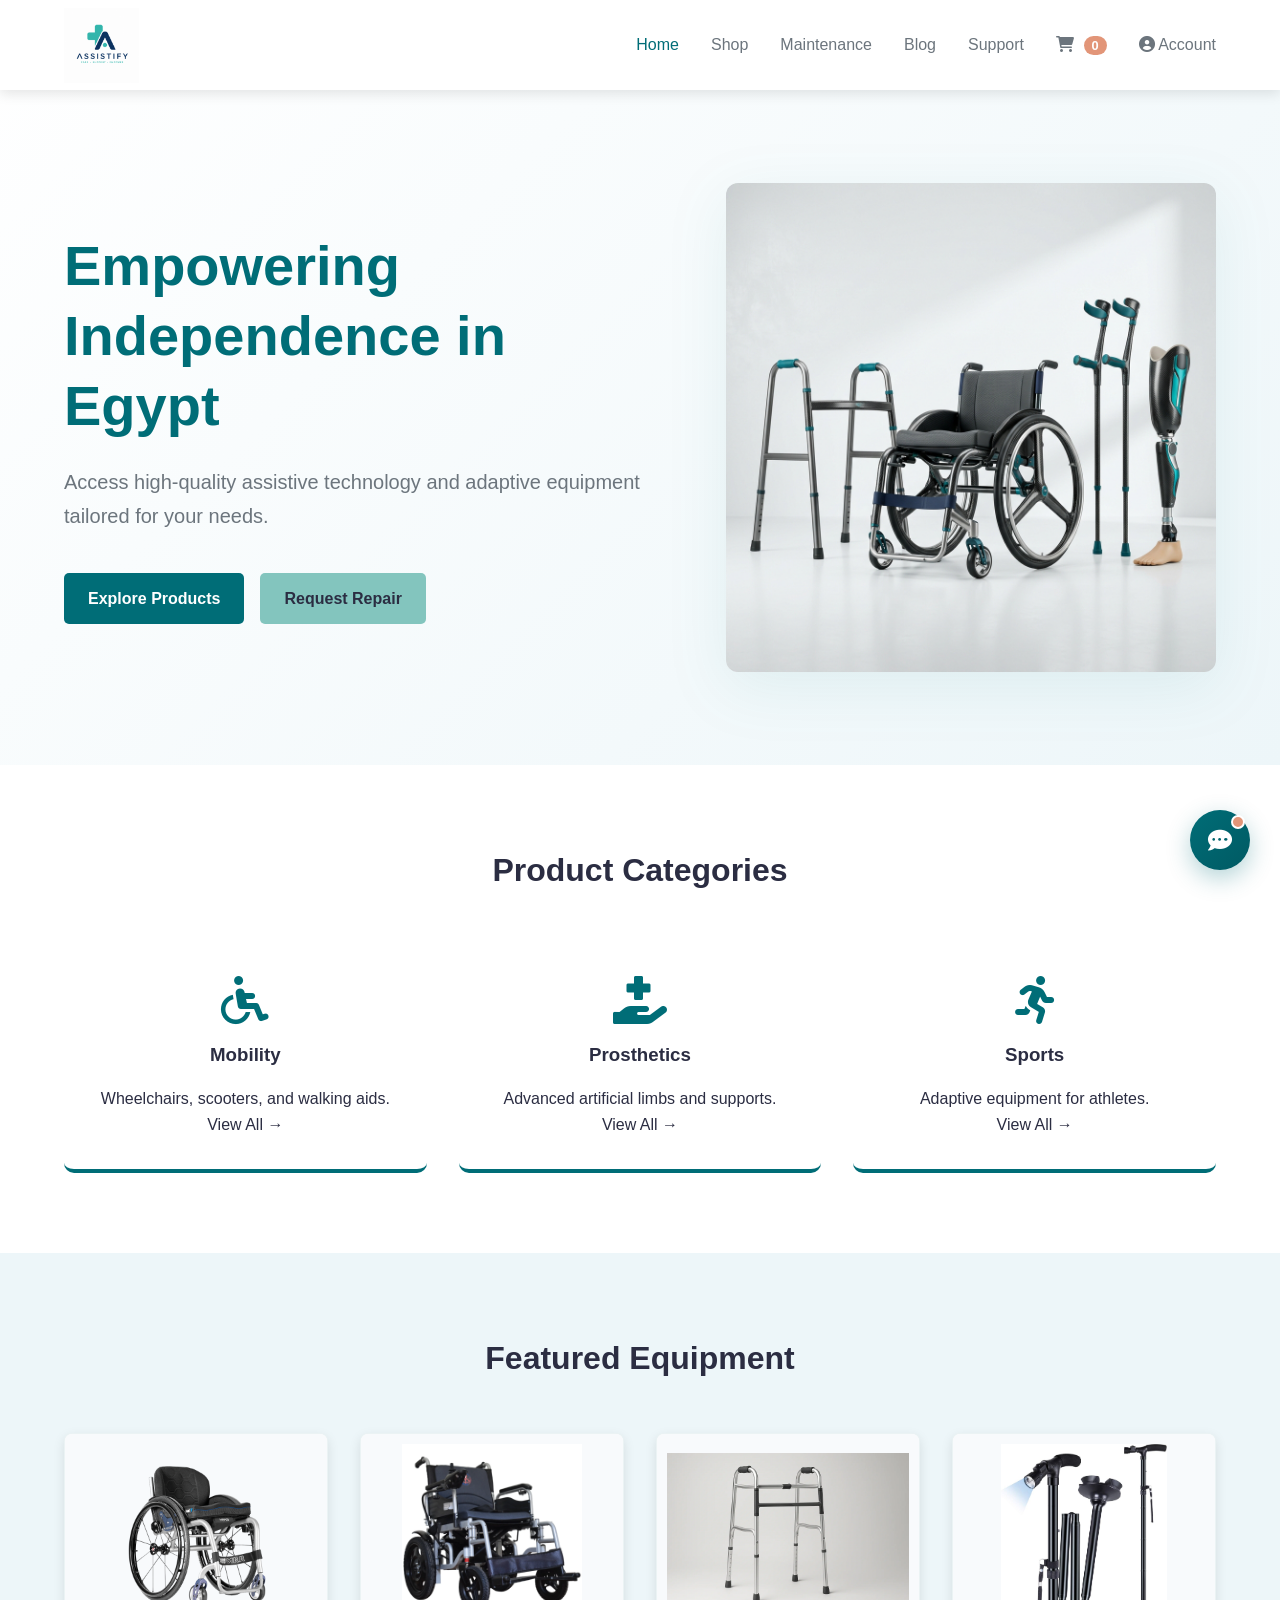
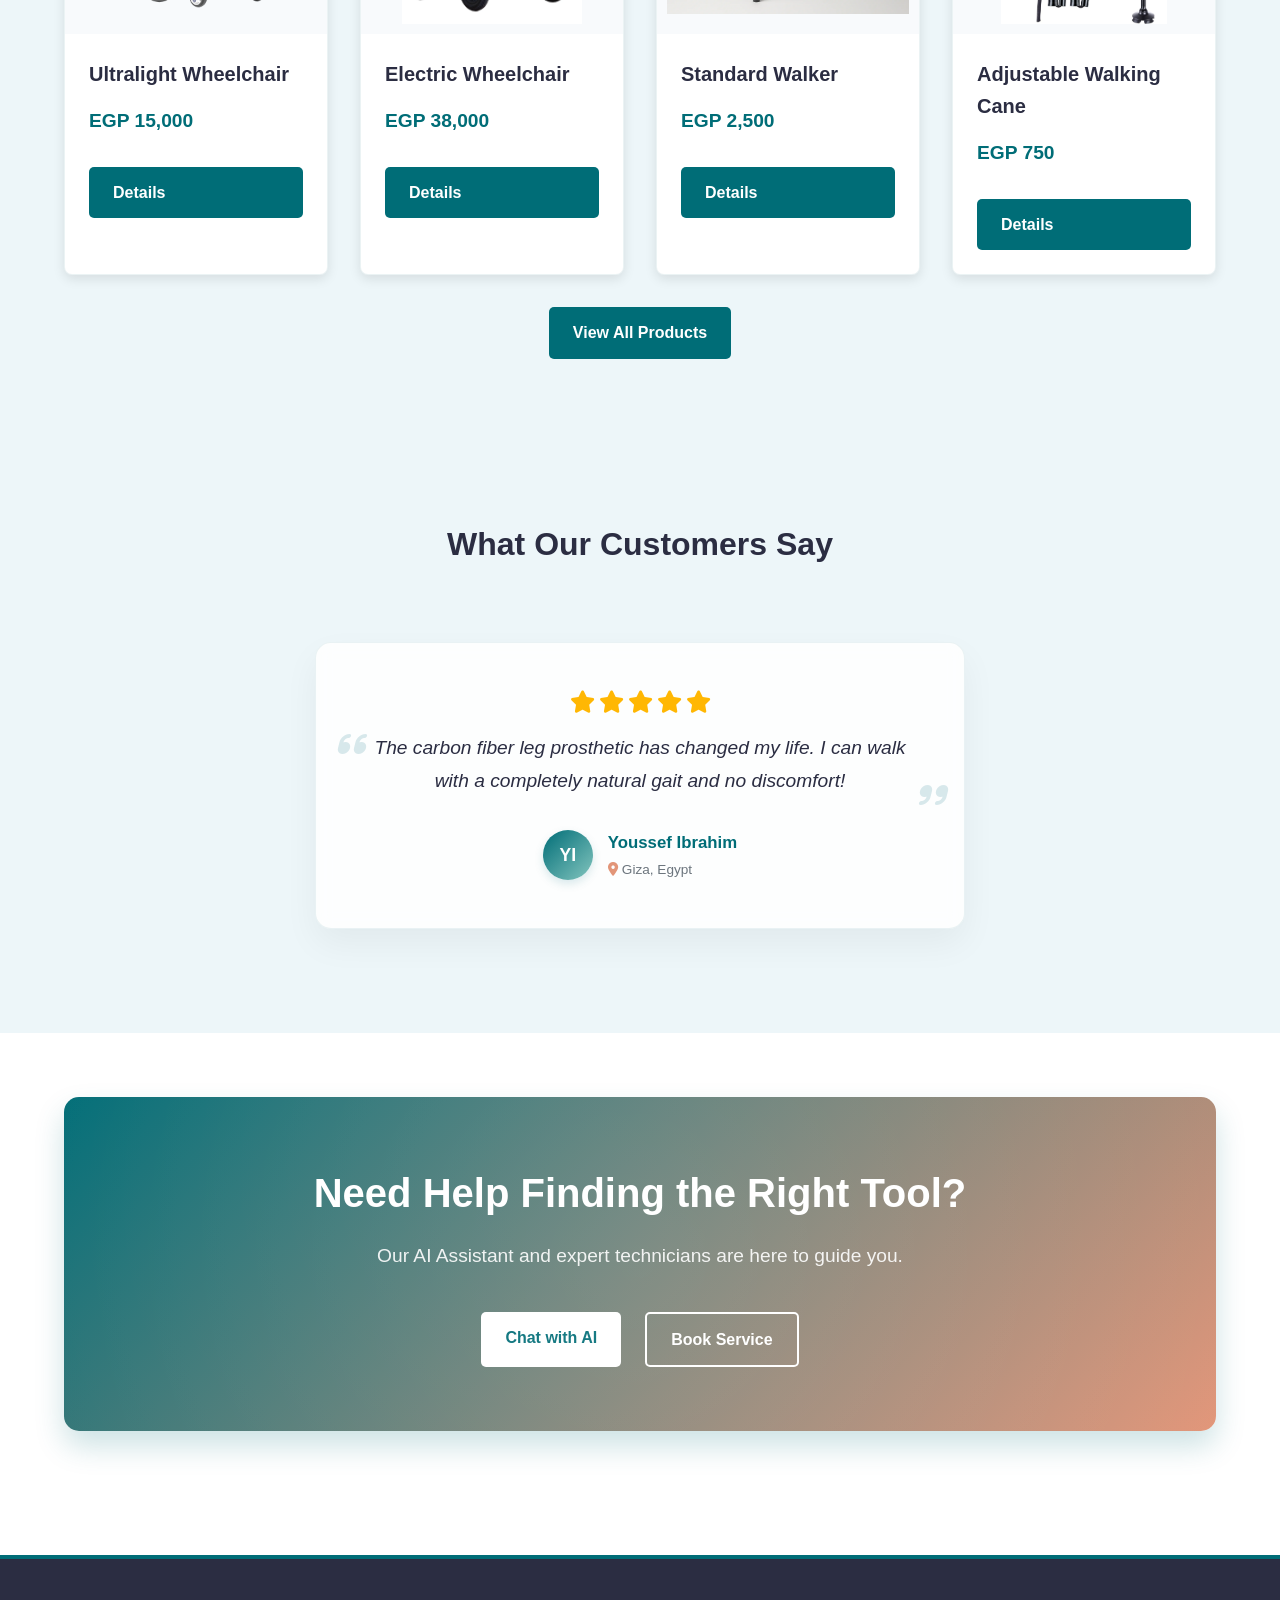
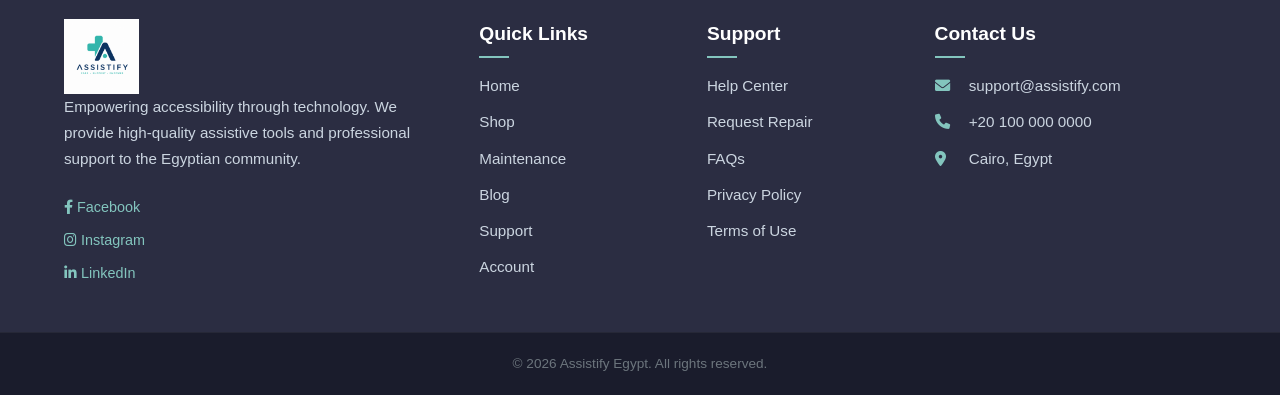
<file: index.html>
<!DOCTYPE html>
<html lang="en">
<head>
    <meta charset="UTF-8">
    <meta name="viewport" content="width=device-width, initial-scale=1.0">
    <title>Assistify Egypt | Home</title>
    <link rel="stylesheet" href="style.css">
    <link rel="stylesheet" href="https://cdnjs.cloudflare.com/ajax/libs/font-awesome/6.0.0/css/all.min.css">
</head>
<body>
    <!-- Global Preloader -->
    <div id="preloader"><div class="spinner"></div></div>

    <!-- Navigation -->
    <nav class="navbar">
        <div class="container nav-container">
            <a href="index.html" class="logo"><img src="logo.png" alt="Assistify Egypt"></a>
            <ul class="nav-links" id="navLinks">
                <li><a href="index.html" class="active">Home</a></li>
                <li><a href="shop.html">Shop</a></li>
                <li><a href="services.html">Maintenance</a></li>
                <li><a href="community.html">Blog</a></li>
                <li><a href="chatbot.html">Support</a></li>
                <li><a href="cart.html"><i class="fas fa-shopping-cart"></i> <span id="cart-count" class="badge">0</span></a></li>
                <li><a href="account.html"><i class="fas fa-user-circle"></i> Account</a></li>
            </ul>
            <div class="burger" id="burger">
                <div class="line1"></div>
                <div class="line2"></div>
                <div class="line3"></div>
            </div>
        </div>
    </nav>

    <!-- Hero Section -->
    <header class="hero">
        <div class="container hero-container">
            <div class="hero-content">
                <h1>Empowering Independence in Egypt</h1>
                <p>Access high-quality assistive technology and adaptive equipment tailored for your needs.</p>
                <div class="hero-btns">
                    <a href="shop.html" class="btn btn-primary">Explore Products</a>
                    <a href="services.html" class="btn btn-secondary">Request Repair</a>
                </div>
            </div>
            <div class="hero-image-wrapper">
                <img src="hero_assistive_devices.jpg" alt="Premium Assistive Technology and Adaptive Equipment" class="hero-img">
            </div>
        </div>
    </header>

    <!-- Categories Section -->
    <section class="section categories">
        <div class="container">
            <h2 class="section-title">Product Categories</h2>
            <div class="grid grid-3">
                <div class="category-card">
                    <i class="fas fa-wheelchair"></i>
                    <h3>Mobility</h3>
                    <p>Wheelchairs, scooters, and walking aids.</p>
                    <a href="shop.html?cat=mobility" class="text-link">View All →</a>
                </div>
                <div class="category-card">
                    <i class="fas fa-hand-holding-medical"></i>
                    <h3>Prosthetics</h3>
                    <p>Advanced artificial limbs and supports.</p>
                    <a href="shop.html?cat=prosthetics" class="text-link">View All →</a>
                </div>
                <div class="category-card">
                    <i class="fas fa-running"></i>
                    <h3>Sports</h3>
                    <p>Adaptive equipment for athletes.</p>
                    <a href="shop.html?cat=sports" class="text-link">View All →</a>
                </div>
            </div>
        </div>
    </section>

    <!-- Featured Products -->
    <section class="section featured-products bg-light">
        <div class="container">
            <h2 class="section-title">Featured Equipment</h2>
            <div class="grid grid-4" id="featured-grid">
                <!-- Injected via JS -->
            </div>
            <div class="text-center mt-2">
                <a href="shop.html" class="btn btn-primary">View All Products</a>
            </div>
        </div>
    </section>

    <!-- Customer Reviews Section -->
    <section class="section customer-reviews bg-light">
        <div class="container">
            <h2 class="section-title">What Our Customers Say</h2>
            <div class="reviews-carousel-container">
                <div class="review-card-wrapper" id="reviewCardWrapper">
                    <div class="review-card" id="reviewCard">
                        <!-- Dynamic customer reviews injected via JavaScript -->
                    </div>
                </div>
            </div>
        </div>
    </section>

    <!-- Support CTA -->
    <section class="section support-cta">
        <div class="container">
            <div class="cta-box">
                <h2>Need Help Finding the Right Tool?</h2>
                <p>Our AI Assistant and expert technicians are here to guide you.</p>
                <div class="hero-btns">
                    <a href="chatbot.html" class="btn btn-white">Chat with AI</a>
                    <a href="services.html" class="btn btn-outline-white">Book Service</a>
                </div>
            </div>
        </div>
    </section>

<!-- Footer Section -->
<footer class="main-footer">
    <div class="container footer-grid">
        <!-- Column 1: Brand & Socials -->
        <div class="footer-col brand-col">
            <a href="index.html" class="logo"><img src="logo.png" alt="Assistify Egypt"></a>
            <p class="footer-desc">Empowering accessibility through technology. We provide high-quality assistive tools and professional support to the Egyptian community.</p>
            <div class="social-links">
                <a href="#"><i class="fab fa-facebook-f"></i> Facebook</a>
                <a href="#"><i class="fab fa-instagram"></i> Instagram</a>
                <a href="#"><i class="fab fa-linkedin-in"></i> LinkedIn</a>
            </div>
        </div>

        <!-- Column 2: Quick Links -->
        <div class="footer-col">
            <h4>Quick Links</h4>
            <ul class="footer-links">
                <li><a href="index.html">Home</a></li>
                <li><a href="shop.html">Shop</a></li>
                <li><a href="services.html">Maintenance</a></li>
                <li><a href="community.html">Blog</a></li>
                <li><a href="chatbot.html">Support</a></li>
                <li><a href="account.html">Account</a></li>
            </ul>
        </div>

        <!-- Column 3: Support -->
        <div class="footer-col">
            <h4>Support</h4>
            <ul class="footer-links">
                <li><a href="chatbot.html">Help Center</a></li>
                <li><a href="services.html">Request Repair</a></li>
                <li><a href="chatbot.html">FAQs</a></li>
                <li><a href="#">Privacy Policy</a></li>
                <li><a href="#">Terms of Use</a></li>
            </ul>
        </div>

        <!-- Column 4: Contact -->
        <div class="footer-col">
            <h4>Contact Us</h4>
            <ul class="footer-contact">
                <li><i class="fas fa-envelope"></i> support@assistify.com</li>
                <li><i class="fas fa-phone"></i> +20 100 000 0000</li>
                <li><i class="fas fa-map-marker-alt"></i> Cairo, Egypt</li>
            </ul>
        </div>
    </div>

    <div class="footer-bottom">
        <div class="container">
            <p>&copy; 2026 Assistify Egypt. All rights reserved.</p>
        </div>
    </div>
</footer>


    

    <script src="script.js"></script>
</body>
</html>
</file>
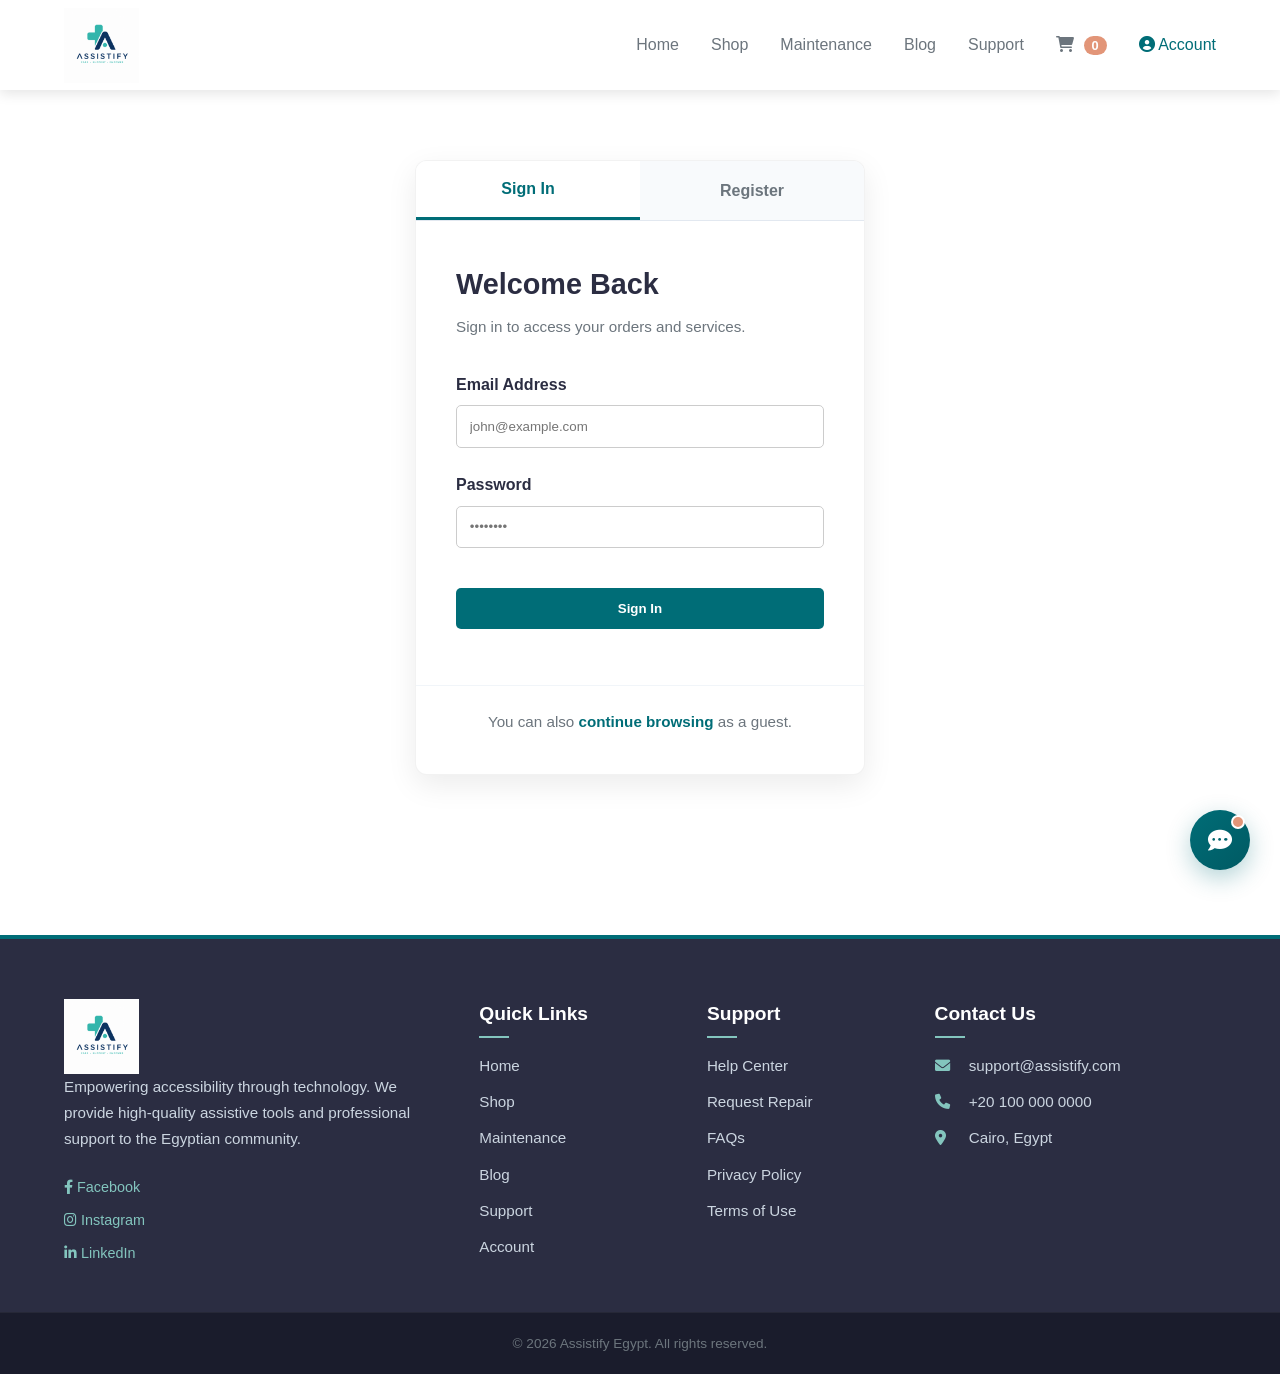
<file: account.html>
<!DOCTYPE html>
<html lang="en">
<head>
    <meta charset="UTF-8">
    <meta name="viewport" content="width=device-width, initial-scale=1.0">
    <title>My Account | Assistify Egypt</title>
    <link rel="stylesheet" href="style.css">
    <link rel="stylesheet" href="https://cdnjs.cloudflare.com/ajax/libs/font-awesome/6.0.0/css/all.min.css">
</head>
<body>
    <!-- Global Preloader -->
    <div id="preloader"><div class="spinner"></div></div>

    <nav class="navbar">
        <div class="container nav-container">
            <a href="index.html" class="logo"><img src="logo.png" alt="Assistify Egypt"></a>
            <ul class="nav-links" id="navLinks">
                <li><a href="index.html">Home</a></li>
                <li><a href="shop.html">Shop</a></li>
                <li><a href="services.html">Maintenance</a></li>
                <li><a href="community.html">Blog</a></li>
                <li><a href="chatbot.html">Support</a></li>
                <li><a href="cart.html"><i class="fas fa-shopping-cart"></i> <span id="cart-count" class="badge">0</span></a></li>
                <li><a href="account.html" class="active"><i class="fas fa-user-circle"></i> Account</a></li>
            </ul>
            <div class="burger" id="burger">
                <div class="line1"></div>
                <div class="line2"></div>
                <div class="line3"></div>
            </div>
        </div>
    </nav>

    <div class="container page-padding">
        <div id="account-container">
            <!-- Dynamic content rendered by script.js -->
        </div>
    </div>

<!-- Footer Section -->
<footer class="main-footer">
    <div class="container footer-grid">
        <!-- Column 1: Brand & Socials -->
        <div class="footer-col brand-col">
            <a href="index.html" class="logo"><img src="logo.png" alt="Assistify Egypt"></a>
            <p class="footer-desc">Empowering accessibility through technology. We provide high-quality assistive tools and professional support to the Egyptian community.</p>
            <div class="social-links">
                <a href="#"><i class="fab fa-facebook-f"></i> Facebook</a>
                <a href="#"><i class="fab fa-instagram"></i> Instagram</a>
                <a href="#"><i class="fab fa-linkedin-in"></i> LinkedIn</a>
            </div>
        </div>

        <!-- Column 2: Quick Links -->
        <div class="footer-col">
            <h4>Quick Links</h4>
            <ul class="footer-links">
                <li><a href="index.html">Home</a></li>
                <li><a href="shop.html">Shop</a></li>
                <li><a href="services.html">Maintenance</a></li>
                <li><a href="community.html">Blog</a></li>
                <li><a href="chatbot.html">Support</a></li>
                <li><a href="account.html">Account</a></li>
            </ul>
        </div>

        <!-- Column 3: Support -->
        <div class="footer-col">
            <h4>Support</h4>
            <ul class="footer-links">
                <li><a href="chatbot.html">Help Center</a></li>
                <li><a href="services.html">Request Repair</a></li>
                <li><a href="chatbot.html">FAQs</a></li>
                <li><a href="#">Privacy Policy</a></li>
                <li><a href="#">Terms of Use</a></li>
            </ul>
        </div>

        <!-- Column 4: Contact -->
        <div class="footer-col">
            <h4>Contact Us</h4>
            <ul class="footer-contact">
                <li><i class="fas fa-envelope"></i> support@assistify.com</li>
                <li><i class="fas fa-phone"></i> +20 100 000 0000</li>
                <li><i class="fas fa-map-marker-alt"></i> Cairo, Egypt</li>
            </ul>
        </div>
    </div>

    <div class="footer-bottom">
        <div class="container">
            <p>&copy; 2026 Assistify Egypt. All rights reserved.</p>
        </div>
    </div>
</footer>


    <script src="script.js"></script>
</body>
</html>
</file>
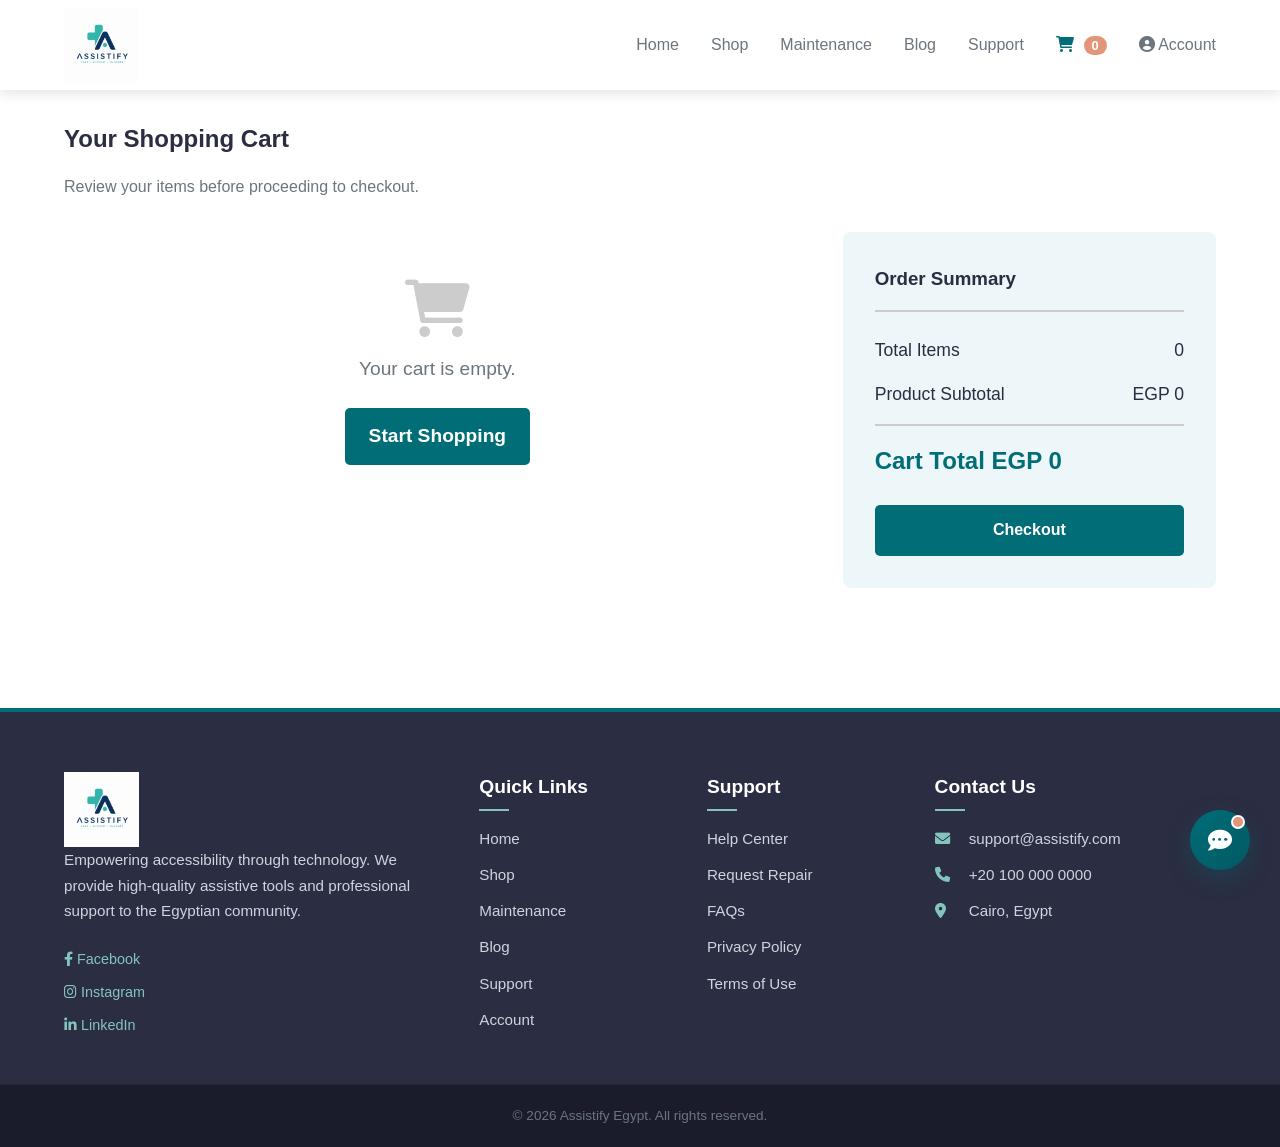
<file: cart.html>
<!DOCTYPE html>
<html lang="en">
<head>
    <meta charset="UTF-8">
    <meta name="viewport" content="width=device-width, initial-scale=1.0">
    <title>Shopping Cart | Assistify Egypt</title>
    <link rel="stylesheet" href="style.css">
    <link rel="stylesheet" href="https://cdnjs.cloudflare.com/ajax/libs/font-awesome/6.0.0/css/all.min.css">
</head>
<body>
    <!-- Global Preloader -->
    <div id="preloader"><div class="spinner"></div></div>

    <nav class="navbar">
        <div class="container nav-container">
            <a href="index.html" class="logo"><img src="logo.png" alt="Assistify Egypt"></a>
            <ul class="nav-links" id="navLinks">
                <li><a href="index.html">Home</a></li>
                <li><a href="shop.html">Shop</a></li>
                <li><a href="services.html">Maintenance</a></li>
                <li><a href="community.html">Blog</a></li>
                <li><a href="chatbot.html">Support</a></li>
                <li><a href="cart.html" class="active"><i class="fas fa-shopping-cart"></i> <span id="cart-count" class="badge">0</span></a></li>
                <li><a href="account.html"><i class="fas fa-user-circle"></i> Account</a></li>
            </ul>
            <div class="burger" id="burger">
                <div class="line1"></div>
                <div class="line2"></div>
                <div class="line3"></div>
            </div>
        </div>
    </nav>

    <div class="container page-padding">
        <h2>Your Shopping Cart</h2>
        <p style="margin-bottom: 2rem; color: var(--gray);">Review your items before proceeding to checkout.</p>
        
        <div class="cart-layout">
            <div class="cart-items" id="cart-items-container">
                <!-- Cart items generated by script.js -->
            </div>
            
            <div class="cart-summary">
                <h3>Order Summary</h3>
                <div class="summary-row">
                    <span>Total Items</span>
                    <span id="cart-total-items">0</span>
                </div>
                <div class="summary-row">
                    <span>Product Subtotal</span>
                    <span id="cart-total-price">EGP 0</span>
                </div>
                <div class="summary-total">
                    <span>Cart Total</span>
                    <span id="cart-final-total"></span>
                </div>
                <a href="checkout.html" class="btn btn-primary btn-block" style="margin-top: 1.5rem; text-align: center; display: block;">Checkout</a>
            </div>
        </div>
    </div>

<!-- Footer Section -->
<footer class="main-footer">
    <div class="container footer-grid">
        <!-- Column 1: Brand & Socials -->
        <div class="footer-col brand-col">
            <a href="index.html" class="logo"><img src="logo.png" alt="Assistify Egypt"></a>
            <p class="footer-desc">Empowering accessibility through technology. We provide high-quality assistive tools and professional support to the Egyptian community.</p>
            <div class="social-links">
                <a href="#"><i class="fab fa-facebook-f"></i> Facebook</a>
                <a href="#"><i class="fab fa-instagram"></i> Instagram</a>
                <a href="#"><i class="fab fa-linkedin-in"></i> LinkedIn</a>
            </div>
        </div>

        <!-- Column 2: Quick Links -->
        <div class="footer-col">
            <h4>Quick Links</h4>
            <ul class="footer-links">
                <li><a href="index.html">Home</a></li>
                <li><a href="shop.html">Shop</a></li>
                <li><a href="services.html">Maintenance</a></li>
                <li><a href="community.html">Blog</a></li>
                <li><a href="chatbot.html">Support</a></li>
                <li><a href="account.html">Account</a></li>
            </ul>
        </div>

        <!-- Column 3: Support -->
        <div class="footer-col">
            <h4>Support</h4>
            <ul class="footer-links">
                <li><a href="chatbot.html">Help Center</a></li>
                <li><a href="services.html">Request Repair</a></li>
                <li><a href="chatbot.html">FAQs</a></li>
                <li><a href="#">Privacy Policy</a></li>
                <li><a href="#">Terms of Use</a></li>
            </ul>
        </div>

        <!-- Column 4: Contact -->
        <div class="footer-col">
            <h4>Contact Us</h4>
            <ul class="footer-contact">
                <li><i class="fas fa-envelope"></i> support@assistify.com</li>
                <li><i class="fas fa-phone"></i> +20 100 000 0000</li>
                <li><i class="fas fa-map-marker-alt"></i> Cairo, Egypt</li>
            </ul>
        </div>
    </div>

    <div class="footer-bottom">
        <div class="container">
            <p>&copy; 2026 Assistify Egypt. All rights reserved.</p>
        </div>
    </div>
</footer>


    <script src="script.js"></script>
</body>
</html>
</file>
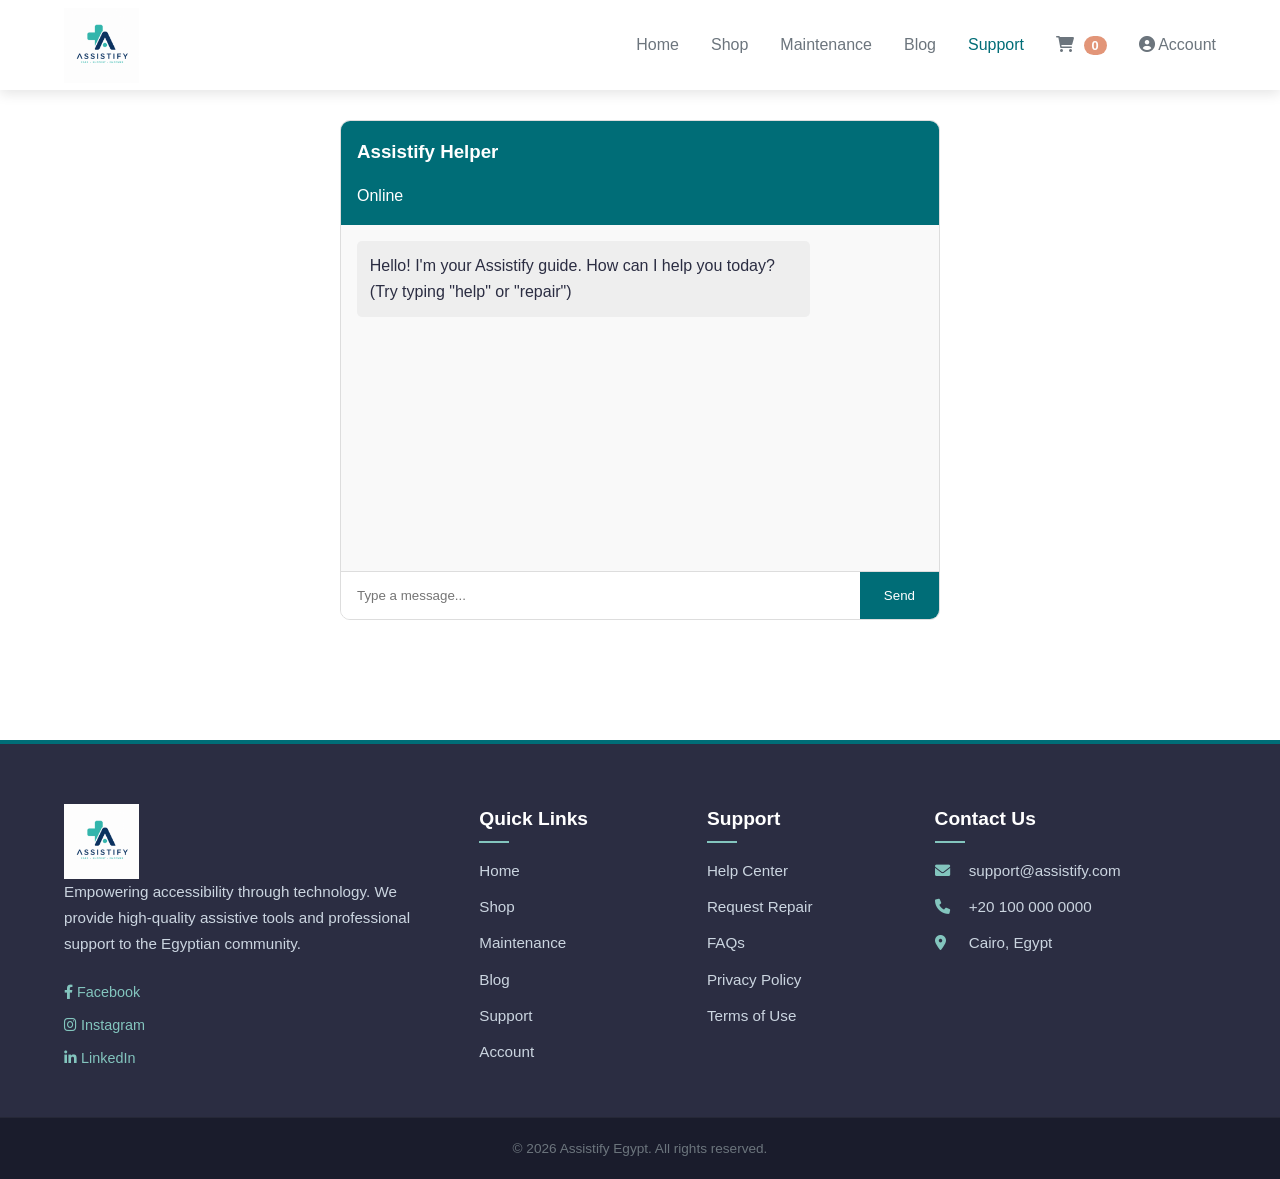
<file: chatbot.html>
<!DOCTYPE html>
<html lang="en">
<head>
    <meta charset="UTF-8">
    <meta name="viewport" content="width=device-width, initial-scale=1.0">
    <title>AI Support | Assistify Egypt</title>
    <link rel="stylesheet" href="style.css">
    <link rel="stylesheet" href="https://cdnjs.cloudflare.com/ajax/libs/font-awesome/6.0.0/css/all.min.css">
</head>
<body>
    <!-- Global Preloader -->
    <div id="preloader"><div class="spinner"></div></div>

    <nav class="navbar">
        <div class="container nav-container">
            <a href="index.html" class="logo"><img src="logo.png" alt="Assistify Egypt"></a>
            <ul class="nav-links" id="navLinks">
                <li><a href="index.html">Home</a></li>
                <li><a href="shop.html">Shop</a></li>
                <li><a href="services.html">Maintenance</a></li>
                <li><a href="community.html">Blog</a></li>
                <li><a href="chatbot.html" class="active">Support</a></li>
                <li><a href="cart.html"><i class="fas fa-shopping-cart"></i> <span id="cart-count" class="badge">0</span></a></li>
                <li><a href="account.html"><i class="fas fa-user-circle"></i> Account</a></li>
            </ul>
            <div class="burger" id="burger">
                <div class="line1"></div>
                <div class="line2"></div>
                <div class="line3"></div>
            </div>
        </div>
    </nav>

    <div class="container page-padding">
        <div class="chat-wrapper">
            <div class="chat-header">
                <h3>Assistify Helper</h3>
                <span>Online</span>
            </div>
            <div class="chat-box" id="chatBox">
                <div class="message bot">Hello! I'm your Assistify guide. How can I help you today? (Try typing "help" or "repair")</div>
            </div>
            <form class="chat-input" id="chatForm">
                <input type="text" id="chatInput" placeholder="Type a message..." autocomplete="off">
                <button type="submit">Send</button>
            </form>
        </div>
    </div>

<!-- Footer Section -->
<footer class="main-footer">
    <div class="container footer-grid">
        <!-- Column 1: Brand & Socials -->
        <div class="footer-col brand-col">
            <a href="index.html" class="logo"><img src="logo.png" alt="Assistify Egypt"></a>
            <p class="footer-desc">Empowering accessibility through technology. We provide high-quality assistive tools and professional support to the Egyptian community.</p>
            <div class="social-links">
                <a href="#"><i class="fab fa-facebook-f"></i> Facebook</a>
                <a href="#"><i class="fab fa-instagram"></i> Instagram</a>
                <a href="#"><i class="fab fa-linkedin-in"></i> LinkedIn</a>
            </div>
        </div>

        <!-- Column 2: Quick Links -->
        <div class="footer-col">
            <h4>Quick Links</h4>
            <ul class="footer-links">
                <li><a href="index.html">Home</a></li>
                <li><a href="shop.html">Shop</a></li>
                <li><a href="services.html">Maintenance</a></li>
                <li><a href="community.html">Blog</a></li>
                <li><a href="chatbot.html">Support</a></li>
                <li><a href="account.html">Account</a></li>
            </ul>
        </div>

        <!-- Column 3: Support -->
        <div class="footer-col">
            <h4>Support</h4>
            <ul class="footer-links">
                <li><a href="chatbot.html">Help Center</a></li>
                <li><a href="services.html">Request Repair</a></li>
                <li><a href="chatbot.html">FAQs</a></li>
                <li><a href="#">Privacy Policy</a></li>
                <li><a href="#">Terms of Use</a></li>
            </ul>
        </div>

        <!-- Column 4: Contact -->
        <div class="footer-col">
            <h4>Contact Us</h4>
            <ul class="footer-contact">
                <li><i class="fas fa-envelope"></i> support@assistify.com</li>
                <li><i class="fas fa-phone"></i> +20 100 000 0000</li>
                <li><i class="fas fa-map-marker-alt"></i> Cairo, Egypt</li>
            </ul>
        </div>
    </div>

    <div class="footer-bottom">
        <div class="container">
            <p>&copy; 2026 Assistify Egypt. All rights reserved.</p>
        </div>
    </div>
</footer>


    <script src="script.js"></script>
</body>
</html>
</file>
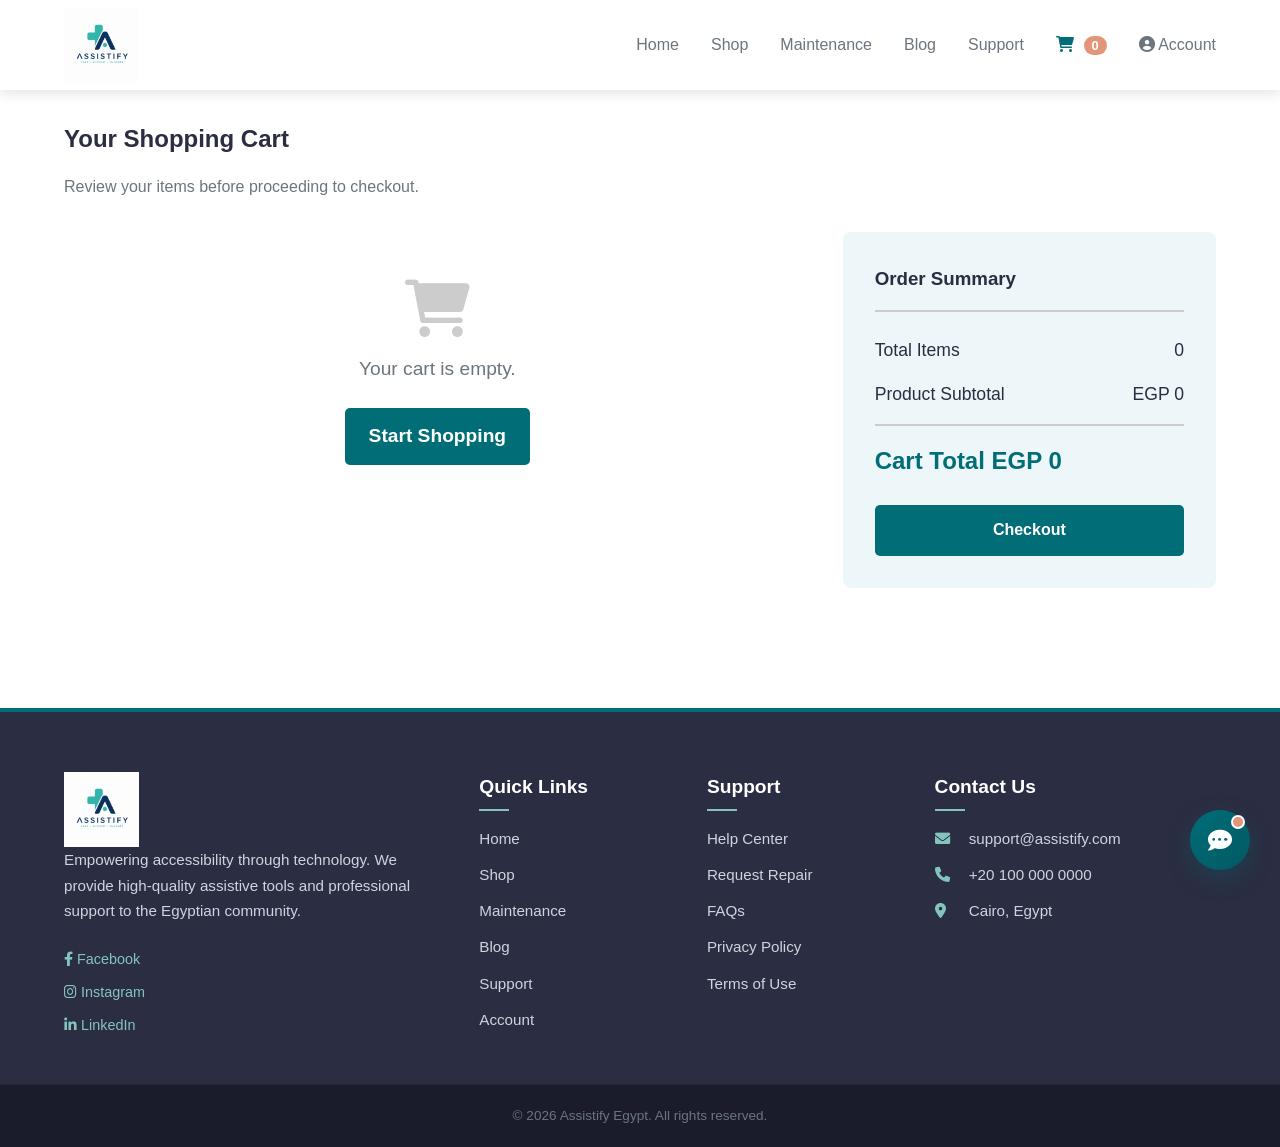
<file: checkout.html>
<!DOCTYPE html>
<html lang="en">
<head>
    <meta charset="UTF-8">
    <meta name="viewport" content="width=device-width, initial-scale=1.0">
    <title>Checkout | Assistify Egypt</title>
    <link rel="stylesheet" href="style.css">
    <link rel="stylesheet" href="https://cdnjs.cloudflare.com/ajax/libs/font-awesome/6.0.0/css/all.min.css">
</head>
<body>
    <!-- Global Preloader -->
    <div id="preloader"><div class="spinner"></div></div>

    <nav class="navbar">
        <div class="container nav-container">
            <a href="index.html" class="logo"><img src="logo.png" alt="Assistify Egypt"></a>
            <ul class="nav-links" id="navLinks">
                <li><a href="index.html">Home</a></li>
                <li><a href="shop.html">Shop</a></li>
                <li><a href="services.html">Maintenance</a></li>
                <li><a href="community.html">Blog</a></li>
                <li><a href="chatbot.html">Support</a></li>
                <li><a href="cart.html"><i class="fas fa-shopping-cart"></i> <span id="cart-count" class="badge">0</span></a></li>
                <li><a href="account.html"><i class="fas fa-user-circle"></i> Account</a></li>
            </ul>
            <div class="burger" id="burger">
                <div class="line1"></div>
                <div class="line2"></div>
                <div class="line3"></div>
            </div>
        </div>
    </nav>

    <div class="container page-padding">
        
        <div class="checkout-layout">
            <!-- Shipping Form -->
            <div class="checkout-section">
                <h2><i class="fas fa-truck"></i> Shipping Information</h2>
                <form onsubmit="proceedToPayment(event)">
                    <div class="form-row">
                        <div class="form-group">
                            <label>First Name</label>
                            <input type="text" required placeholder="John">
                        </div>
                        <div class="form-group">
                            <label>Last Name</label>
                            <input type="text" required placeholder="Doe">
                        </div>
                    </div>
                    
                    <div class="form-row">
                        <div class="form-group">
                            <label>Email Address</label>
                            <input type="email" required placeholder="john@example.com">
                        </div>
                        <div class="form-group">
                            <label>Phone Number</label>
                            <input type="tel" required placeholder="+20 100 000 0000">
                        </div>
                    </div>

                    <div class="form-group">
                        <label>Street Address</label>
                        <input type="text" required placeholder="123 Main St">
                    </div>

                    <div class="form-row">
                        <div class="form-group">
                            <label>City / Governorate</label>
                            <input type="text" required placeholder="Cairo">
                        </div>
                        <div class="form-group">
                            <label>Postal Code</label>
                            <input type="text" required placeholder="11511">
                        </div>
                    </div>

                    <button type="submit" class="btn btn-primary" style="margin-top:1rem; padding: 1rem 2rem;">Proceed to Payment <i class="fas fa-arrow-right"></i></button>
                </form>
            </div>
            
            <!-- Order Summary -->
            <div class="order-summary-sidebar">
                <h3>Order Summary</h3>
                <div id="checkout-items-container">
                    <!-- Items generated by script.js -->
                </div>
                
                <div class="summary-item total">
                    <span>Total to Pay</span>
                    <span id="checkout-total">EGP 0</span>
                </div>
                
                <div class="secure-badge">
                    <i class="fas fa-lock"></i> SSL Encrypted Checkout
                </div>
            </div>
        </div>
    </div>

<!-- Footer Section -->
<footer class="main-footer">
    <div class="container footer-grid">
        <!-- Column 1: Brand & Socials -->
        <div class="footer-col brand-col">
            <a href="index.html" class="logo"><img src="logo.png" alt="Assistify Egypt"></a>
            <p class="footer-desc">Empowering accessibility through technology. We provide high-quality assistive tools and professional support to the Egyptian community.</p>
            <div class="social-links">
                <a href="#"><i class="fab fa-facebook-f"></i> Facebook</a>
                <a href="#"><i class="fab fa-instagram"></i> Instagram</a>
                <a href="#"><i class="fab fa-linkedin-in"></i> LinkedIn</a>
            </div>
        </div>

        <!-- Column 2: Quick Links -->
        <div class="footer-col">
            <h4>Quick Links</h4>
            <ul class="footer-links">
                <li><a href="index.html">Home</a></li>
                <li><a href="shop.html">Shop</a></li>
                <li><a href="services.html">Maintenance</a></li>
                <li><a href="community.html">Blog</a></li>
                <li><a href="chatbot.html">Support</a></li>
                <li><a href="account.html">Account</a></li>
            </ul>
        </div>

        <!-- Column 3: Support -->
        <div class="footer-col">
            <h4>Support</h4>
            <ul class="footer-links">
                <li><a href="chatbot.html">Help Center</a></li>
                <li><a href="services.html">Request Repair</a></li>
                <li><a href="chatbot.html">FAQs</a></li>
                <li><a href="#">Privacy Policy</a></li>
                <li><a href="#">Terms of Use</a></li>
            </ul>
        </div>

        <!-- Column 4: Contact -->
        <div class="footer-col">
            <h4>Contact Us</h4>
            <ul class="footer-contact">
                <li><i class="fas fa-envelope"></i> support@assistify.com</li>
                <li><i class="fas fa-phone"></i> +20 100 000 0000</li>
                <li><i class="fas fa-map-marker-alt"></i> Cairo, Egypt</li>
            </ul>
        </div>
    </div>

    <div class="footer-bottom">
        <div class="container">
            <p>&copy; 2026 Assistify Egypt. All rights reserved.</p>
        </div>
    </div>
</footer>


    <script src="script.js"></script>
</body>
</html>
</file>
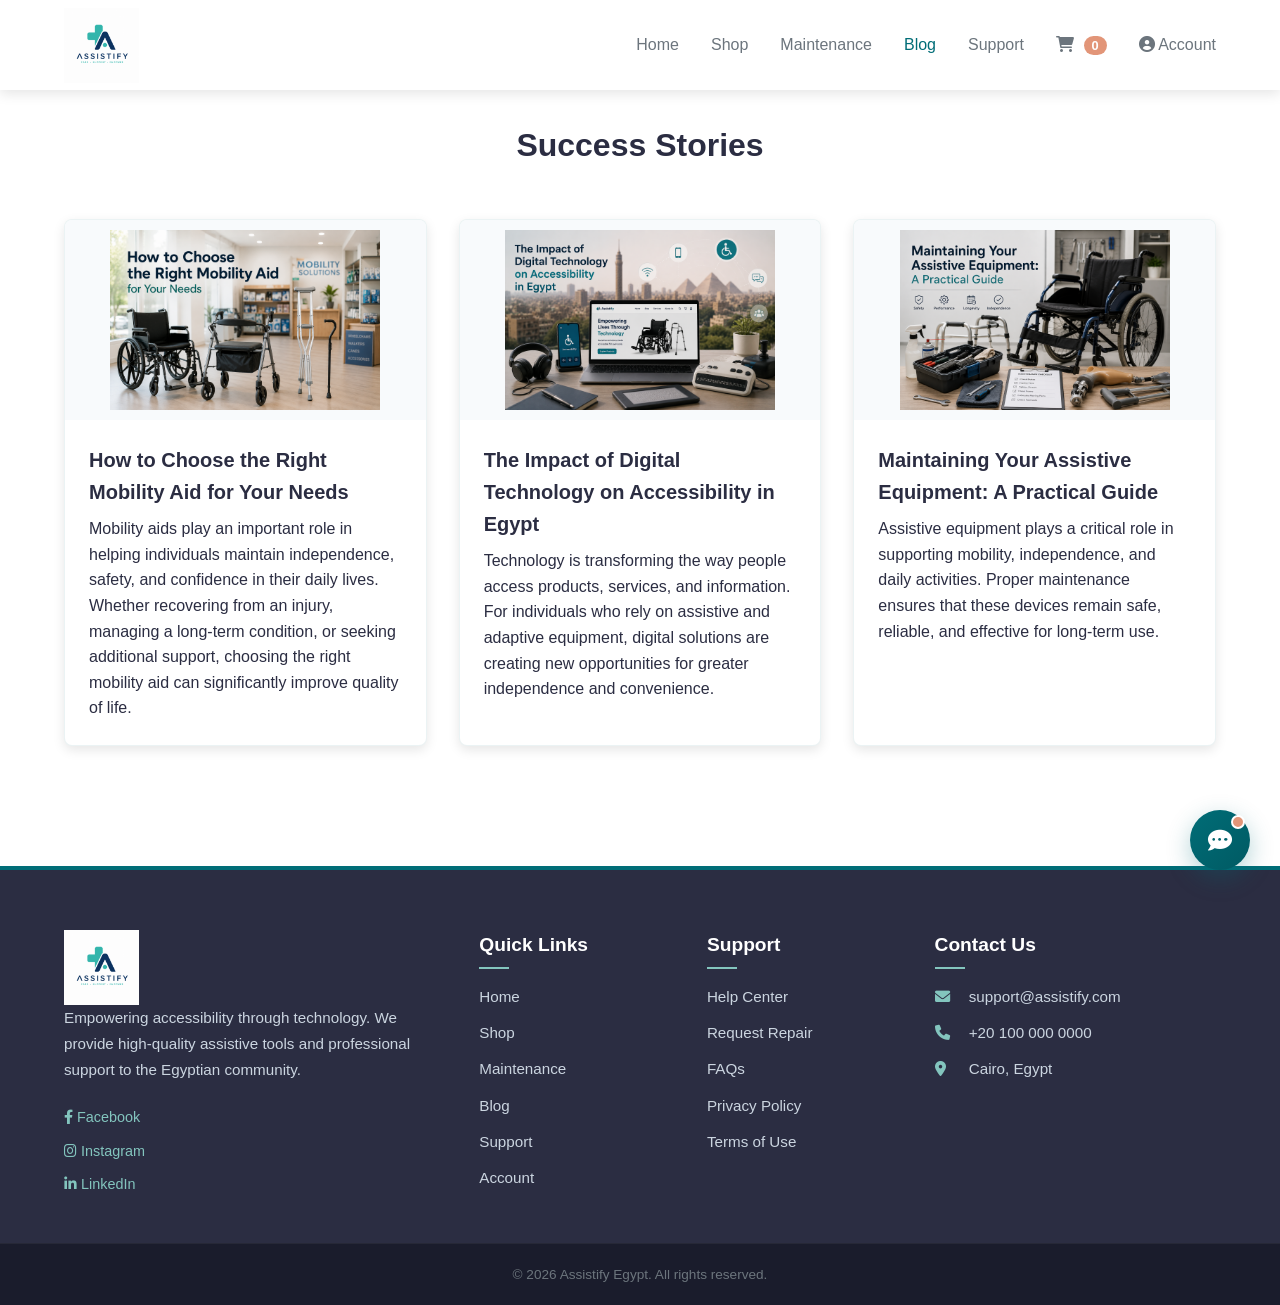
<file: community.html>
<!DOCTYPE html>
<html lang="en">
<head>
    <meta charset="UTF-8">
    <meta name="viewport" content="width=device-width, initial-scale=1.0">
    <title>Community | Assistify Egypt</title>
    <link rel="stylesheet" href="style.css">
    <link rel="stylesheet" href="https://cdnjs.cloudflare.com/ajax/libs/font-awesome/6.0.0/css/all.min.css">
</head>
<body>
    <!-- Global Preloader -->
    <div id="preloader"><div class="spinner"></div></div>

    <nav class="navbar">
        <div class="container nav-container">
            <a href="index.html" class="logo"><img src="logo.png" alt="Assistify Egypt"></a>
            <ul class="nav-links" id="navLinks">
                <li><a href="index.html">Home</a></li>
                <li><a href="shop.html">Shop</a></li>
                <li><a href="services.html">Maintenance</a></li>
                <li><a href="community.html" class="active">Blog</a></li>
                <li><a href="chatbot.html">Support</a></li>
                <li><a href="cart.html"><i class="fas fa-shopping-cart"></i> <span id="cart-count" class="badge">0</span></a></li>
                <li><a href="account.html"><i class="fas fa-user-circle"></i> Account</a></li>
            </ul>
            <div class="burger" id="burger">
                <div class="line1"></div>
                <div class="line2"></div>
                <div class="line3"></div>
            </div>
        </div>
    </nav>

    <div class="container page-padding">
        <h1 class="section-title">Success Stories</h1>
        <div class="grid grid-3">
            <div class="card">
                <img src="grad_pics/How to Choose the Right Mobility Aid for Your Needs.png" alt="Story" class="card-img">
                <div class="card-body">
                    <h3>How to Choose the Right Mobility Aid for Your Needs</h3>
                    <p>Mobility aids play an important role in helping individuals maintain independence, safety, and confidence in their daily lives. Whether recovering from an injury, managing a long-term condition, or seeking additional support, choosing the right mobility aid can significantly improve quality of life.</p>
                </div>
            </div>
            <div class="card">
                <img src="grad_pics/The Impact of Digital Technology on Accessibility in Egypt.png" alt="Story" class="card-img">
                <div class="card-body">
                    <h3>The Impact of Digital Technology on Accessibility in Egypt</h3>
                    <p>Technology is transforming the way people access products, services, and information. For individuals who rely on assistive and adaptive equipment, digital solutions are creating new opportunities for greater independence and convenience.</p>
                </div>
            </div>
            <div class="card">
                <img src="grad_pics/Maintaining Your Assistive Equipment.png" alt="Story" class="card-img">
                <div class="card-body">
                    <h3>Maintaining Your Assistive Equipment: A Practical Guide</h3>
                    <p>Assistive equipment plays a critical role in supporting mobility, independence, and daily activities. Proper maintenance ensures that these devices remain safe, reliable, and effective for long-term use.</p>
                </div>
            </div>
        </div>
    </div>

<!-- Footer Section -->
<footer class="main-footer">
    <div class="container footer-grid">
        <!-- Column 1: Brand & Socials -->
        <div class="footer-col brand-col">
            <a href="index.html" class="logo"><img src="logo.png" alt="Assistify Egypt"></a>
            <p class="footer-desc">Empowering accessibility through technology. We provide high-quality assistive tools and professional support to the Egyptian community.</p>
            <div class="social-links">
                <a href="#"><i class="fab fa-facebook-f"></i> Facebook</a>
                <a href="#"><i class="fab fa-instagram"></i> Instagram</a>
                <a href="#"><i class="fab fa-linkedin-in"></i> LinkedIn</a>
            </div>
        </div>

        <!-- Column 2: Quick Links -->
        <div class="footer-col">
            <h4>Quick Links</h4>
            <ul class="footer-links">
                <li><a href="index.html">Home</a></li>
                <li><a href="shop.html">Shop</a></li>
                <li><a href="services.html">Maintenance</a></li>
                <li><a href="community.html">Blog</a></li>
                <li><a href="chatbot.html">Support</a></li>
                <li><a href="account.html">Account</a></li>
            </ul>
        </div>

        <!-- Column 3: Support -->
        <div class="footer-col">
            <h4>Support</h4>
            <ul class="footer-links">
                <li><a href="chatbot.html">Help Center</a></li>
                <li><a href="services.html">Request Repair</a></li>
                <li><a href="chatbot.html">FAQs</a></li>
                <li><a href="#">Privacy Policy</a></li>
                <li><a href="#">Terms of Use</a></li>
            </ul>
        </div>

        <!-- Column 4: Contact -->
        <div class="footer-col">
            <h4>Contact Us</h4>
            <ul class="footer-contact">
                <li><i class="fas fa-envelope"></i> support@assistify.com</li>
                <li><i class="fas fa-phone"></i> +20 100 000 0000</li>
                <li><i class="fas fa-map-marker-alt"></i> Cairo, Egypt</li>
            </ul>
        </div>
    </div>

    <div class="footer-bottom">
        <div class="container">
            <p>&copy; 2026 Assistify Egypt. All rights reserved.</p>
        </div>
    </div>
</footer>


    <script src="script.js"></script>
</body>
</html>
</file>
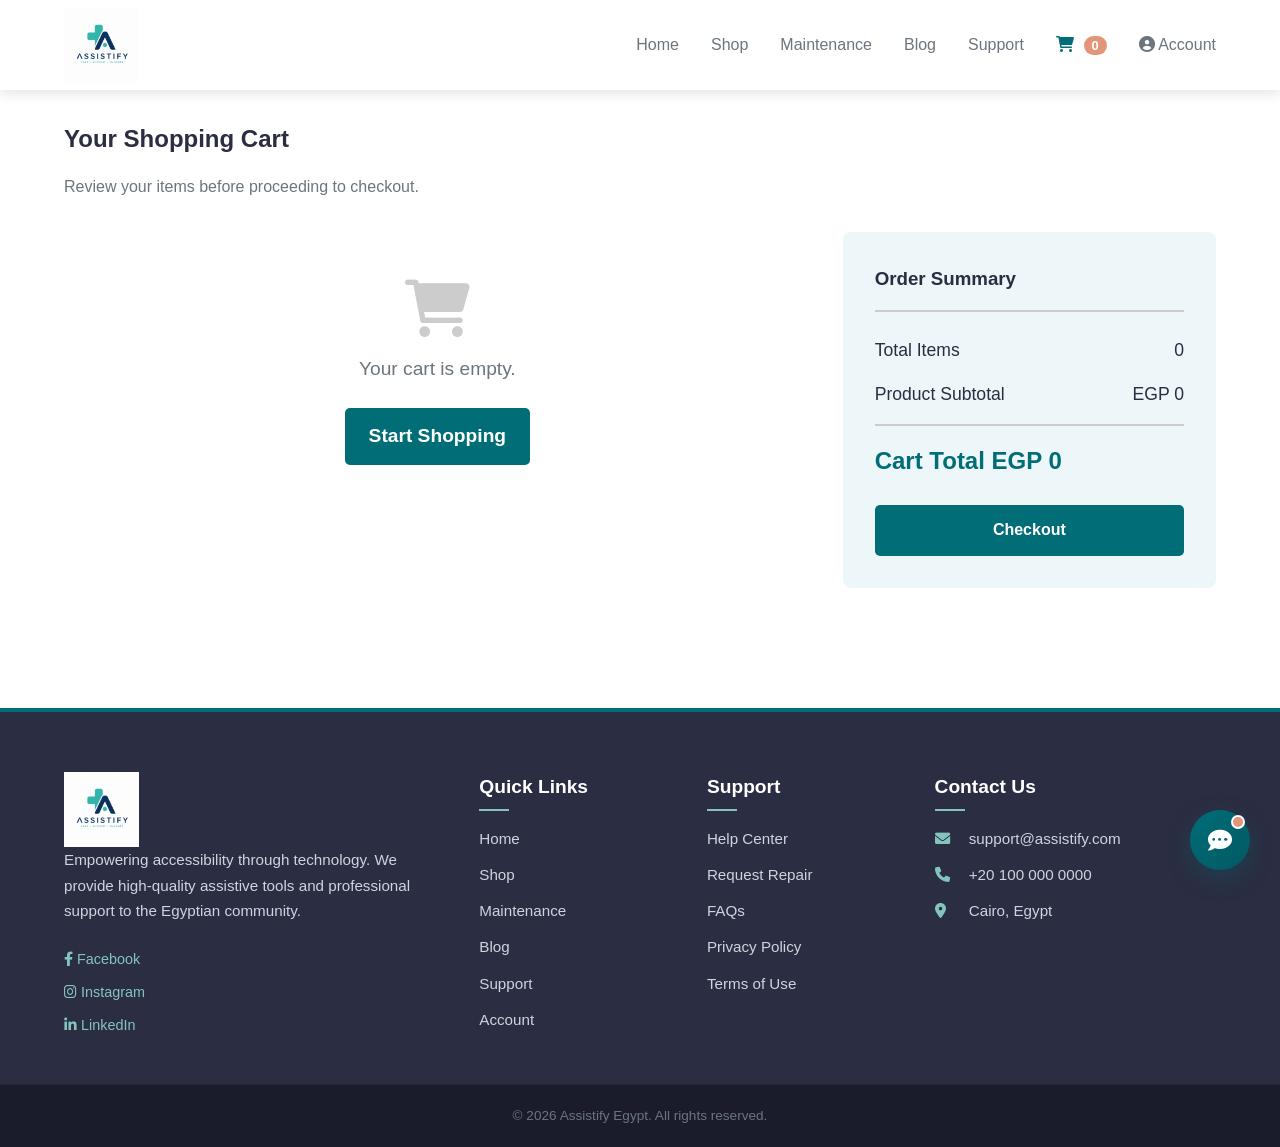
<file: payment.html>
<!DOCTYPE html>
<html lang="en">
<head>
    <meta charset="UTF-8">
    <meta name="viewport" content="width=device-width, initial-scale=1.0">
    <title>Secure Payment | Assistify Egypt</title>
    <link rel="stylesheet" href="style.css">
    <link rel="stylesheet" href="https://cdnjs.cloudflare.com/ajax/libs/font-awesome/6.0.0/css/all.min.css">
</head>
<body>
    <!-- Global Preloader -->
    <div id="preloader"><div class="spinner"></div></div>

    <nav class="navbar">
        <div class="container nav-container">
            <a href="index.html" class="logo"><img src="logo.png" alt="Assistify Egypt"></a>
            <ul class="nav-links" id="navLinks">
                <li><a href="index.html">Home</a></li>
                <li><a href="shop.html">Shop</a></li>
                <li><a href="services.html">Maintenance</a></li>
                <li><a href="community.html">Blog</a></li>
                <li><a href="chatbot.html">Support</a></li>
                <li><a href="cart.html"><i class="fas fa-shopping-cart"></i> <span id="cart-count" class="badge">0</span></a></li>
                <li><a href="account.html"><i class="fas fa-user-circle"></i> Account</a></li>
            </ul>
            <div class="burger" id="burger">
                <div class="line1"></div>
                <div class="line2"></div>
                <div class="line3"></div>
            </div>
        </div>
    </nav>

    <div class="container page-padding">
        
        <div class="checkout-layout">
            <!-- Payment Form -->
            <div class="checkout-section">
                <h2><i class="fas fa-credit-card"></i> Payment Details</h2>
                <div class="payment-icons">
                    <i class="fab fa-cc-visa"></i>
                    <i class="fab fa-cc-mastercard"></i>
                    <i class="fab fa-cc-paypal"></i>
                </div>
                
                <div style="margin-bottom: 2rem; display: flex; gap: 1.5rem;">
                    <label style="cursor: pointer; display: flex; align-items: center; gap: 8px; font-weight: bold;">
                        <input type="radio" name="payment_method" id="pay_card" checked onchange="togglePaymentMethod('card')"> Credit/Debit Card
                    </label>
                    <label style="cursor: pointer; display: flex; align-items: center; gap: 8px; font-weight: bold;">
                        <input type="radio" name="payment_method" id="pay_cod" onchange="togglePaymentMethod('cod')"> Cash on Delivery
                    </label>
                </div>
                
                <form onsubmit="processPayment(event)">
                    <div id="card-details">
                        <div class="form-group">
                            <label>Name on Card</label>
                            <input type="text" required placeholder="John Doe">
                        </div>

                        <div class="form-group">
                            <label>Card Number</label>
                            <div style="position: relative;">
                                <i class="fas fa-credit-card" style="position: absolute; left: 15px; top: 15px; color: #ccc;"></i>
                                <input type="text" required placeholder="0000 0000 0000 0000" style="padding-left: 45px;" maxlength="19">
                            </div>
                        </div>

                        <div class="form-row">
                            <div class="form-group">
                                <label>Expiration Date</label>
                                <input type="text" required placeholder="MM/YY" maxlength="5">
                            </div>
                            <div class="form-group">
                                <label>CVV</label>
                                <div style="position: relative;">
                                    <i class="fas fa-lock" style="position: absolute; left: 15px; top: 15px; color: #ccc;"></i>
                                    <input type="password" required placeholder="123" style="padding-left: 45px;" maxlength="4">
                                </div>
                            </div>
                        </div>
                    </div>

                    <div id="cod-details" style="display: none; padding: 2rem; background: var(--light); border-radius: 8px; margin-bottom: 1.5rem; text-align: center;">
                        <i class="fas fa-money-bill-wave fa-3x" style="color: #28a745; margin-bottom: 1rem;"></i>
                        <h4 style="font-size: 1.2rem; margin-bottom: 0.5rem;">Pay with Cash</h4>
                        <p style="color: var(--gray);">You will pay the delivery driver directly when your order arrives at your doorstep.</p>
                    </div>

                    <button type="submit" id="pay-btn" class="btn btn-primary" style="margin-top:1.5rem; padding: 1rem 2rem; width: 100%; font-size: 1.1rem;"><i class="fas fa-check"></i> Confirm Order</button>
                </form>
            </div>
            
            <!-- Order Summary -->
            <div class="order-summary-sidebar">
                <h3>Final Order Summary</h3>
                <div id="checkout-items-container">
                    <!-- Items generated by script.js -->
                </div>
                
                <div class="summary-item total">
                    <span>Amount to Charge</span>
                    <span id="checkout-total">EGP 0</span>
                </div>
                
                <div class="secure-badge">
                    <i class="fas fa-shield-alt"></i> 256-bit Secure Encryption
                </div>
            </div>
        </div>
    </div>

<!-- Footer Section -->
<footer class="main-footer">
    <div class="container footer-grid">
        <!-- Column 1: Brand & Socials -->
        <div class="footer-col brand-col">
            <a href="index.html" class="logo"><img src="logo.png" alt="Assistify Egypt"></a>
            <p class="footer-desc">Empowering accessibility through technology. We provide high-quality assistive tools and professional support to the Egyptian community.</p>
            <div class="social-links">
                <a href="#"><i class="fab fa-facebook-f"></i> Facebook</a>
                <a href="#"><i class="fab fa-instagram"></i> Instagram</a>
                <a href="#"><i class="fab fa-linkedin-in"></i> LinkedIn</a>
            </div>
        </div>

        <!-- Column 2: Quick Links -->
        <div class="footer-col">
            <h4>Quick Links</h4>
            <ul class="footer-links">
                <li><a href="index.html">Home</a></li>
                <li><a href="shop.html">Shop</a></li>
                <li><a href="services.html">Maintenance</a></li>
                <li><a href="community.html">Blog</a></li>
                <li><a href="chatbot.html">Support</a></li>
                <li><a href="account.html">Account</a></li>
            </ul>
        </div>

        <!-- Column 3: Support -->
        <div class="footer-col">
            <h4>Support</h4>
            <ul class="footer-links">
                <li><a href="chatbot.html">Help Center</a></li>
                <li><a href="services.html">Request Repair</a></li>
                <li><a href="chatbot.html">FAQs</a></li>
                <li><a href="#">Privacy Policy</a></li>
                <li><a href="#">Terms of Use</a></li>
            </ul>
        </div>

        <!-- Column 4: Contact -->
        <div class="footer-col">
            <h4>Contact Us</h4>
            <ul class="footer-contact">
                <li><i class="fas fa-envelope"></i> support@assistify.com</li>
                <li><i class="fas fa-phone"></i> +20 100 000 0000</li>
                <li><i class="fas fa-map-marker-alt"></i> Cairo, Egypt</li>
            </ul>
        </div>
    </div>

    <div class="footer-bottom">
        <div class="container">
            <p>&copy; 2026 Assistify Egypt. All rights reserved.</p>
        </div>
    </div>
</footer>


    <script src="script.js"></script>
</body>
</html>
</file>
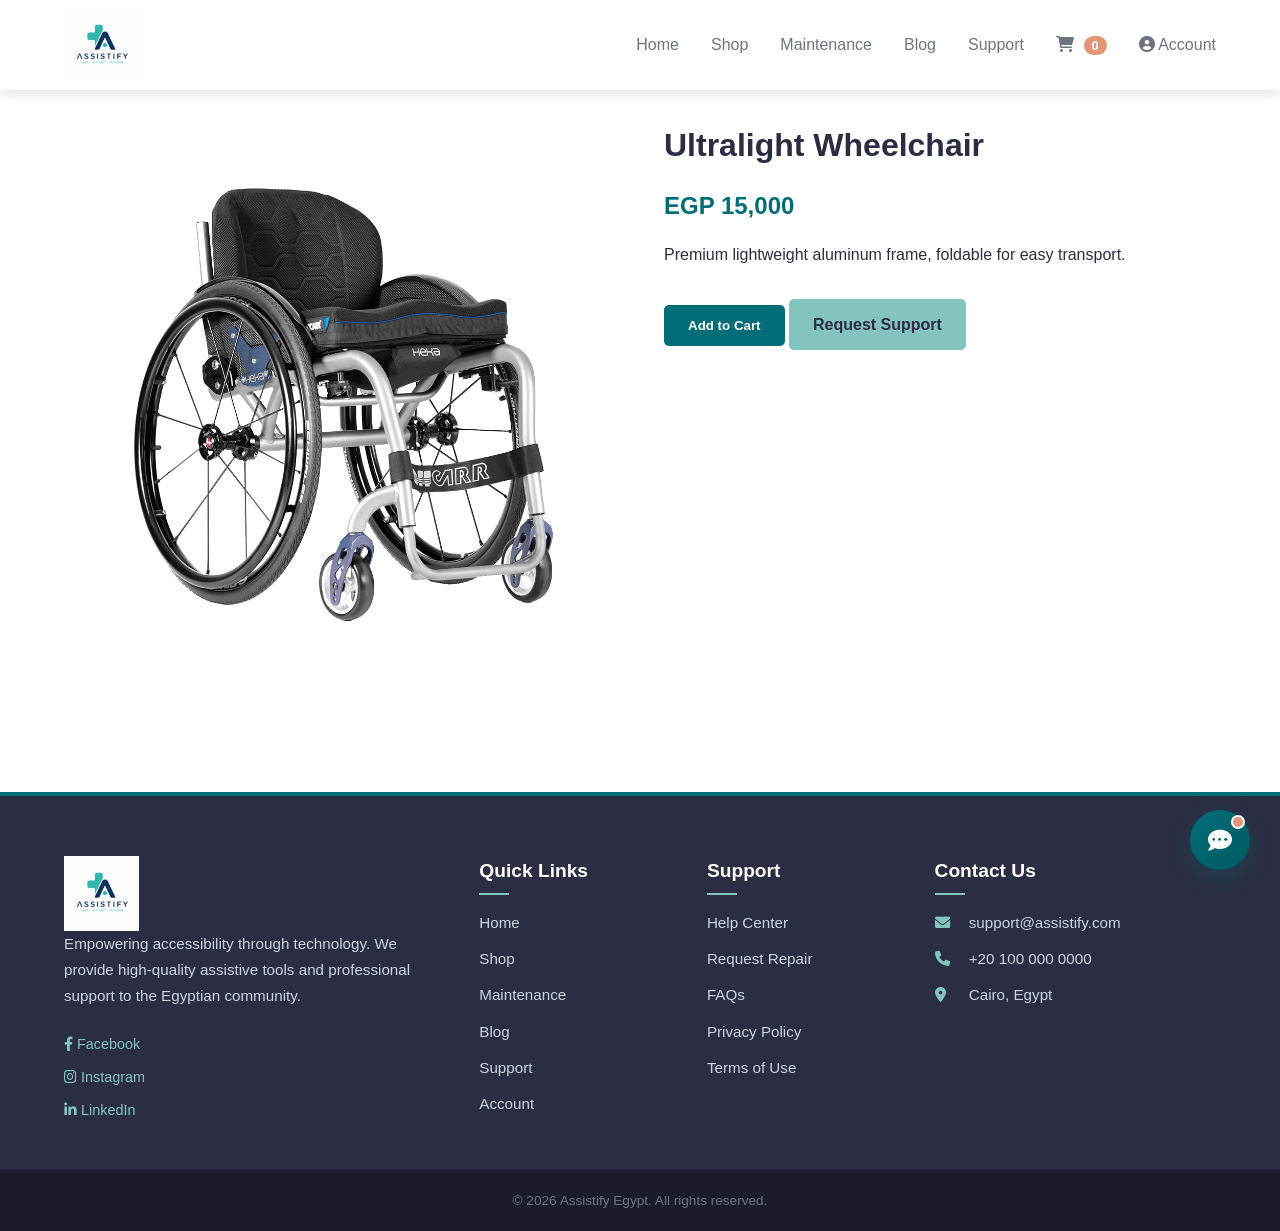
<file: product.html>
<!DOCTYPE html>
<html lang="en">
<head>
    <meta charset="UTF-8">
    <meta name="viewport" content="width=device-width, initial-scale=1.0">
    <title>Product Details | Assistify Egypt</title>
    <link rel="stylesheet" href="style.css">
    <link rel="stylesheet" href="https://cdnjs.cloudflare.com/ajax/libs/font-awesome/6.0.0/css/all.min.css">
</head>
<body>
    <!-- Global Preloader -->
    <div id="preloader"><div class="spinner"></div></div>

    <nav class="navbar">
        <div class="container nav-container">
            <a href="index.html" class="logo"><img src="logo.png" alt="Assistify Egypt"></a>
            <ul class="nav-links" id="navLinks">
                <li><a href="index.html">Home</a></li>
                <li><a href="shop.html">Shop</a></li>
                <li><a href="services.html">Maintenance</a></li>
                <li><a href="community.html">Blog</a></li>
                <li><a href="chatbot.html">Support</a></li>
                <li><a href="cart.html"><i class="fas fa-shopping-cart"></i> <span id="cart-count" class="badge">0</span></a></li>
                <li><a href="account.html"><i class="fas fa-user-circle"></i> Account</a></li>
            </ul>
            <div class="burger" id="burger">
                <div class="line1"></div>
                <div class="line2"></div>
                <div class="line3"></div>
            </div>
        </div>
    </nav>

    <div class="container page-padding">
        <div id="product-detail-container" class="product-detail-grid">
            <!-- Content Injected via JS -->
            <p>Loading product details...</p>
        </div>
    </div>

<!-- Footer Section -->
<footer class="main-footer">
    <div class="container footer-grid">
        <!-- Column 1: Brand & Socials -->
        <div class="footer-col brand-col">
            <a href="index.html" class="logo"><img src="logo.png" alt="Assistify Egypt"></a>
            <p class="footer-desc">Empowering accessibility through technology. We provide high-quality assistive tools and professional support to the Egyptian community.</p>
            <div class="social-links">
                <a href="#"><i class="fab fa-facebook-f"></i> Facebook</a>
                <a href="#"><i class="fab fa-instagram"></i> Instagram</a>
                <a href="#"><i class="fab fa-linkedin-in"></i> LinkedIn</a>
            </div>
        </div>

        <!-- Column 2: Quick Links -->
        <div class="footer-col">
            <h4>Quick Links</h4>
            <ul class="footer-links">
                <li><a href="index.html">Home</a></li>
                <li><a href="shop.html">Shop</a></li>
                <li><a href="services.html">Maintenance</a></li>
                <li><a href="community.html">Blog</a></li>
                <li><a href="chatbot.html">Support</a></li>
                <li><a href="account.html">Account</a></li>
            </ul>
        </div>

        <!-- Column 3: Support -->
        <div class="footer-col">
            <h4>Support</h4>
            <ul class="footer-links">
                <li><a href="chatbot.html">Help Center</a></li>
                <li><a href="services.html">Request Repair</a></li>
                <li><a href="chatbot.html">FAQs</a></li>
                <li><a href="#">Privacy Policy</a></li>
                <li><a href="#">Terms of Use</a></li>
            </ul>
        </div>

        <!-- Column 4: Contact -->
        <div class="footer-col">
            <h4>Contact Us</h4>
            <ul class="footer-contact">
                <li><i class="fas fa-envelope"></i> support@assistify.com</li>
                <li><i class="fas fa-phone"></i> +20 100 000 0000</li>
                <li><i class="fas fa-map-marker-alt"></i> Cairo, Egypt</li>
            </ul>
        </div>
    </div>

    <div class="footer-bottom">
        <div class="container">
            <p>&copy; 2026 Assistify Egypt. All rights reserved.</p>
        </div>
    </div>
</footer>


    <script src="script.js"></script>
</body>
</html>
</file>
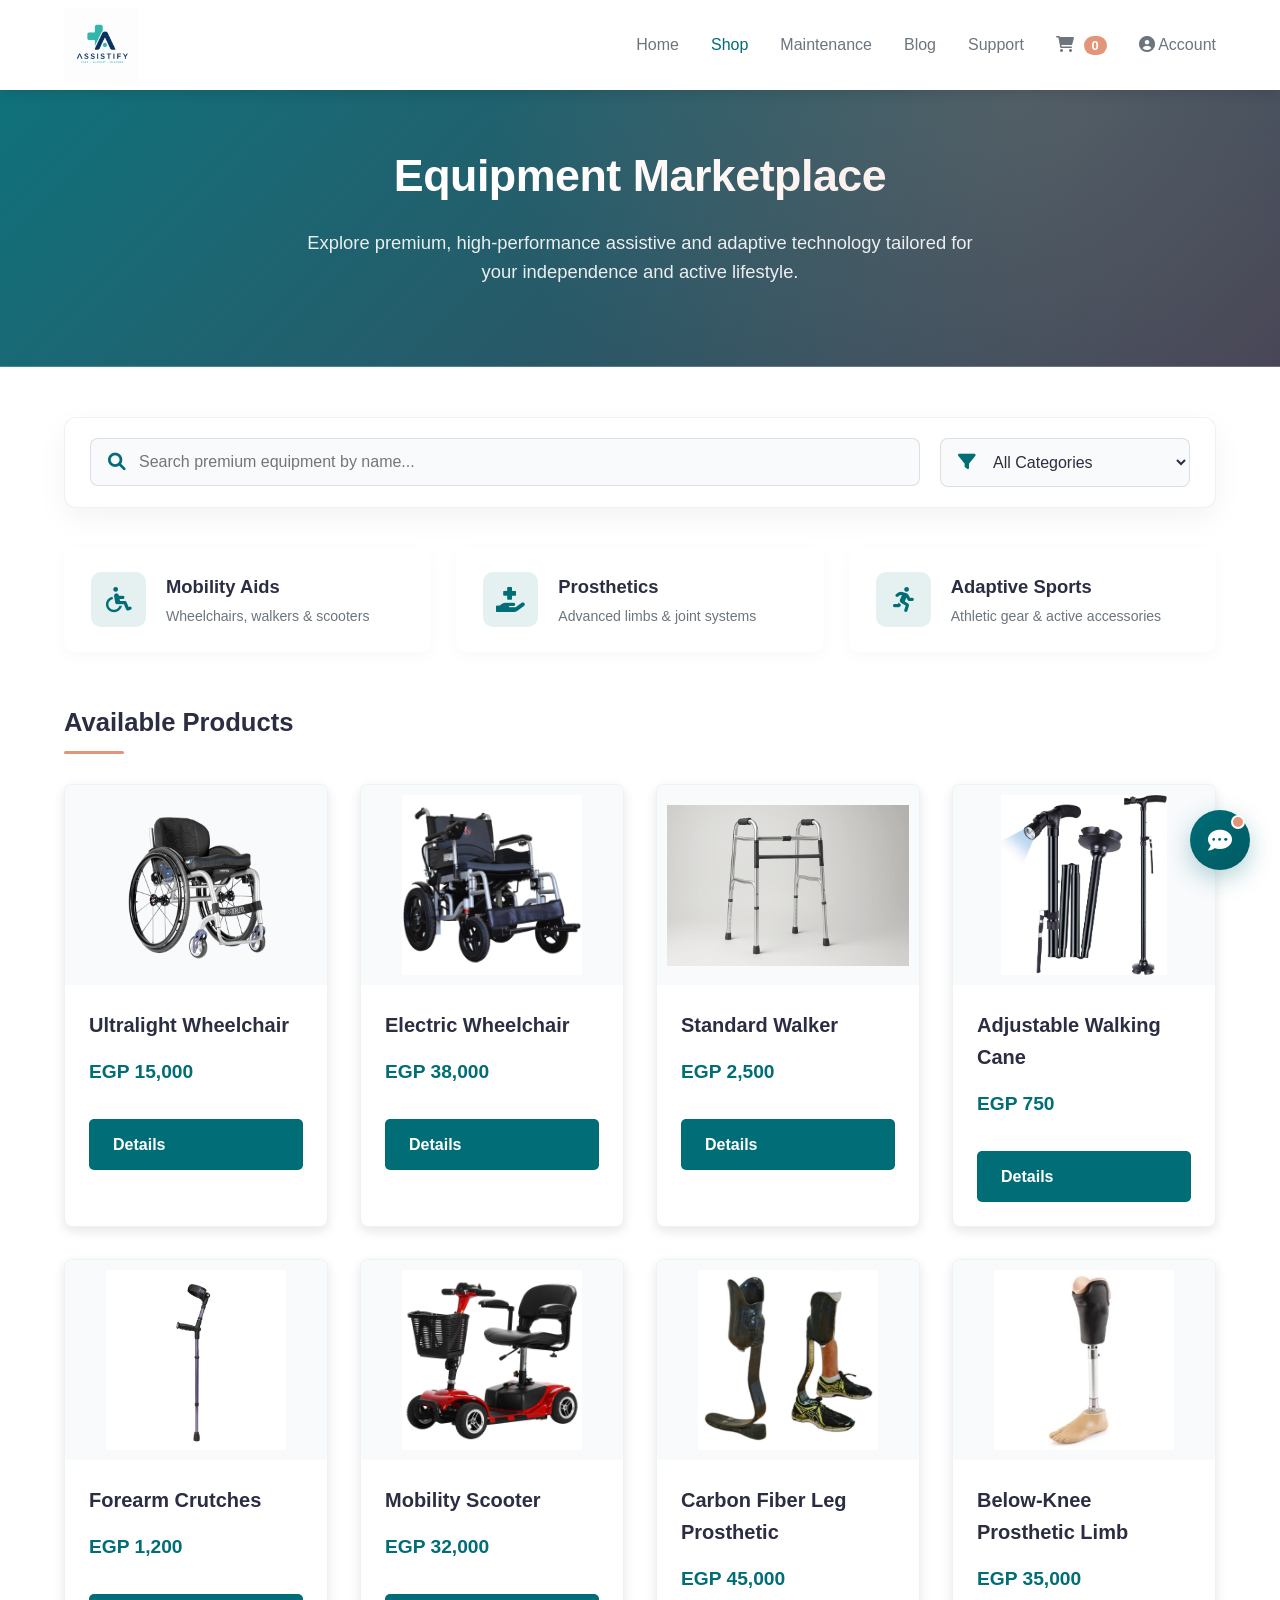
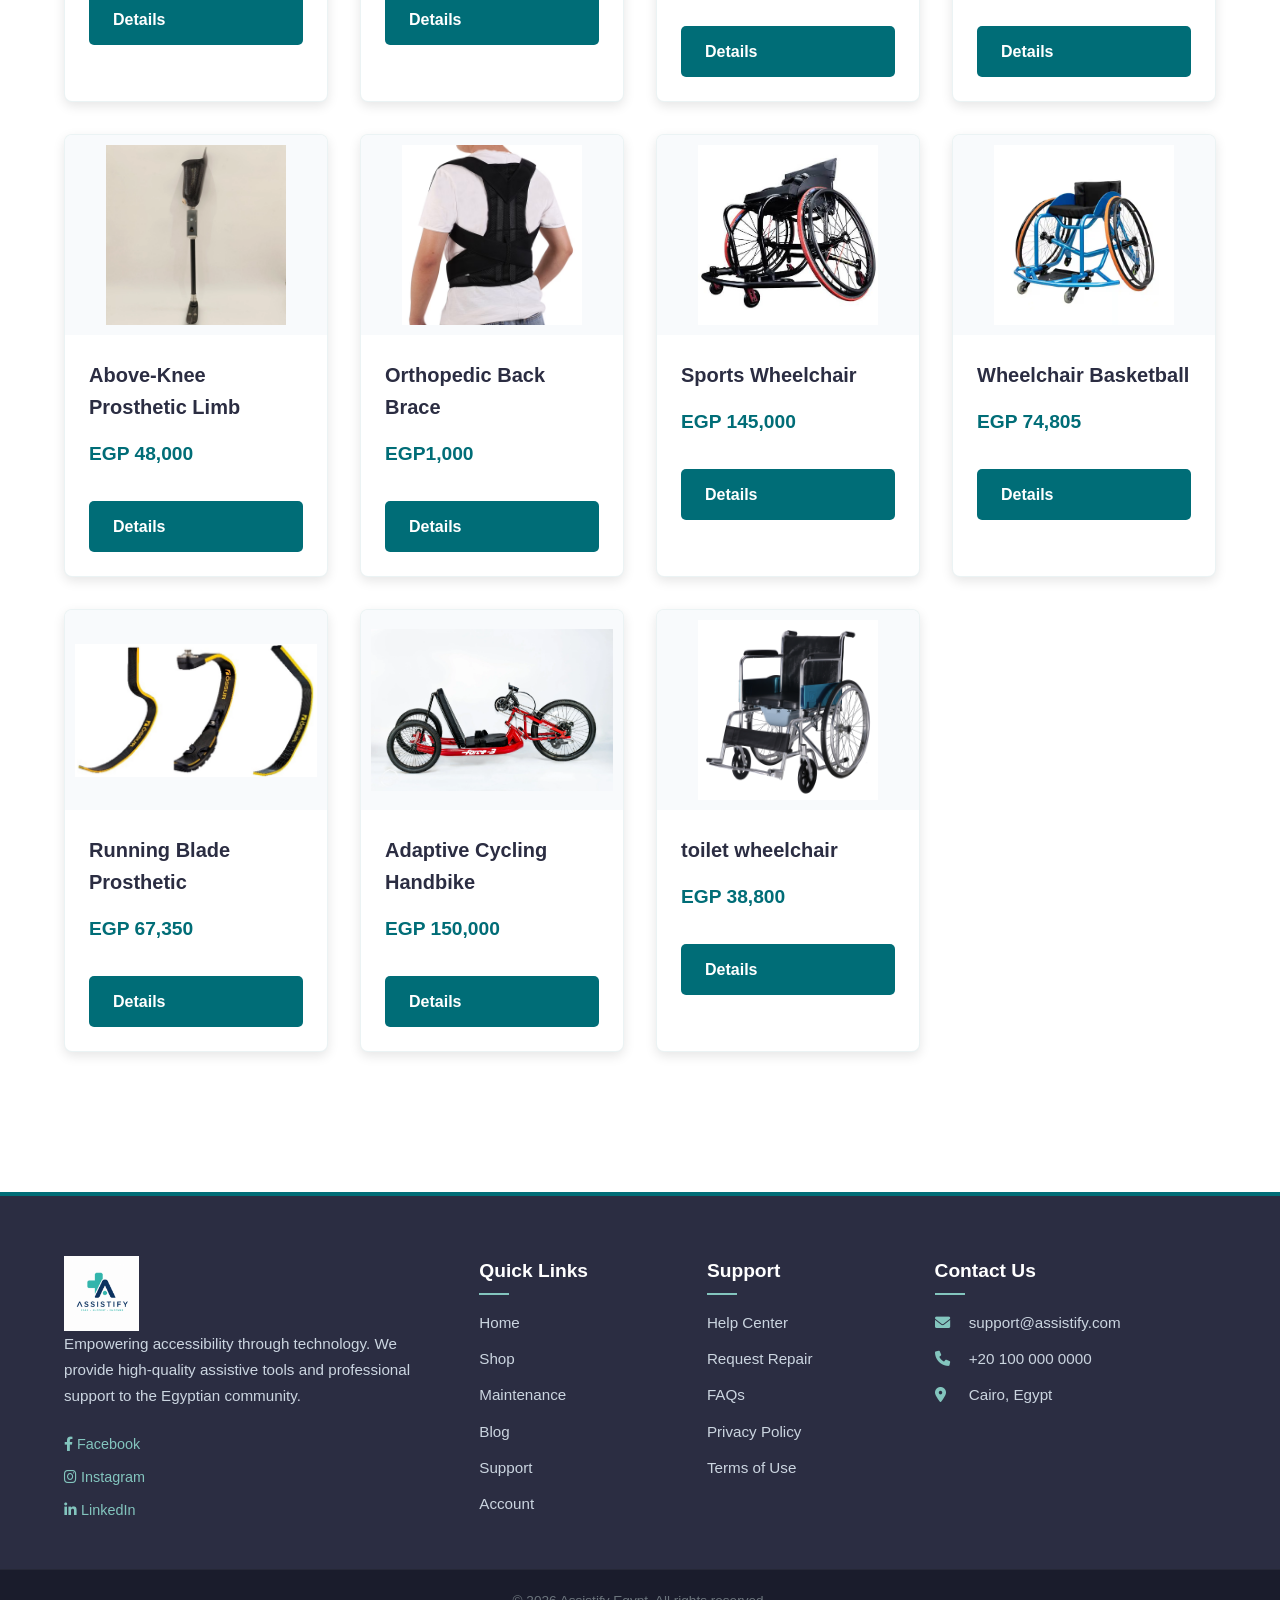
<file: shop.html>
<!DOCTYPE html>
<html lang="en">
<head>
    <meta charset="UTF-8">
    <meta name="viewport" content="width=device-width, initial-scale=1.0">
    <title>Shop | Assistify Egypt</title>
    <link rel="stylesheet" href="style.css">
    <link rel="stylesheet" href="https://cdnjs.cloudflare.com/ajax/libs/font-awesome/6.0.0/css/all.min.css">
</head>
<body>
    <!-- Global Preloader -->
    <div id="preloader"><div class="spinner"></div></div>

    <nav class="navbar">
        <div class="container nav-container">
            <a href="index.html" class="logo"><img src="logo.png" alt="Assistify Egypt"></a>
            <ul class="nav-links" id="navLinks">
                <li><a href="index.html">Home</a></li>
                <li><a href="shop.html" class="active">Shop</a></li>
                <li><a href="services.html">Maintenance</a></li>
                <li><a href="community.html">Blog</a></li>
                <li><a href="chatbot.html">Support</a></li>
                <li><a href="cart.html"><i class="fas fa-shopping-cart"></i> <span id="cart-count" class="badge">0</span></a></li>
                <li><a href="account.html"><i class="fas fa-user-circle"></i> Account</a></li>
            </ul>
            <div class="burger" id="burger">
                <div class="line1"></div>
                <div class="line2"></div>
                <div class="line3"></div>
            </div>
        </div>
    </nav>

 <!-- =========================
     SHOP PAGE
========================= -->

    <div class="shop-page-hero">
        <div class="container hero-inner">
            <h1 class="shop-hero-title">Equipment Marketplace</h1>
            <p class="shop-hero-desc">Explore premium, high-performance assistive and adaptive technology tailored for your independence and active lifestyle.</p>
        </div>
    </div>

    <div class="container shop-container">
        <!-- Filter Controls Panel -->
        <div class="shop-controls-panel">
            <div class="search-wrapper">
                <i class="fas fa-search search-icon"></i>
                <input type="text" id="searchInput" placeholder="Search premium equipment by name...">
            </div>
            
            <div class="select-wrapper">
                <i class="fas fa-filter select-icon"></i>
                <select id="categoryFilter">
                    <option value="all">All Categories</option>
                    <option value="mobility">Mobility Aids</option>
                    <option value="prosthetics">Prosthetics</option>
                    <option value="sports">Adaptive Sports</option>
                </select>
            </div>
        </div>

        <!-- Quick Category Shortcuts -->
        <div class="shop-shortcuts-grid">
            <div class="shortcut-card" onclick="filterCategory('mobility')">
                <div class="shortcut-icon"><i class="fas fa-wheelchair"></i></div>
                <div class="shortcut-info">
                    <h4>Mobility Aids</h4>
                    <p>Wheelchairs, walkers & scooters</p>
                </div>
            </div>
            
            <div class="shortcut-card" onclick="filterCategory('prosthetics')">
                <div class="shortcut-icon"><i class="fas fa-hand-holding-medical"></i></div>
                <div class="shortcut-info">
                    <h4>Prosthetics</h4>
                    <p>Advanced limbs & joint systems</p>
                </div>
            </div>
            
            <div class="shortcut-card" onclick="filterCategory('sports')">
                <div class="shortcut-icon"><i class="fas fa-running"></i></div>
                <div class="shortcut-info">
                    <h4>Adaptive Sports</h4>
                    <p>Athletic gear & active accessories</p>
                </div>
            </div>
        </div>

        <!-- Dynamic Product Grid -->
        <h2 class="grid-section-title">Available Products</h2>
        <div class="grid grid-4" id="shop-grid">
            <!-- Products will be generated by script.js -->
        </div>
    </div>

    <!-- Inline script to make quick category shortcuts work -->

<!-- Footer Section -->
<footer class="main-footer">
    <div class="container footer-grid">
        <!-- Column 1: Brand & Socials -->
        <div class="footer-col brand-col">
            <a href="index.html" class="logo"><img src="logo.png" alt="Assistify Egypt"></a>
            <p class="footer-desc">Empowering accessibility through technology. We provide high-quality assistive tools and professional support to the Egyptian community.</p>
            <div class="social-links">
                <a href="#"><i class="fab fa-facebook-f"></i> Facebook</a>
                <a href="#"><i class="fab fa-instagram"></i> Instagram</a>
                <a href="#"><i class="fab fa-linkedin-in"></i> LinkedIn</a>
            </div>
        </div>

        <!-- Column 2: Quick Links -->
        <div class="footer-col">
            <h4>Quick Links</h4>
            <ul class="footer-links">
                <li><a href="index.html">Home</a></li>
                <li><a href="shop.html">Shop</a></li>
                <li><a href="services.html">Maintenance</a></li>
                <li><a href="community.html">Blog</a></li>
                <li><a href="chatbot.html">Support</a></li>
                <li><a href="account.html">Account</a></li>
            </ul>
        </div>

        <!-- Column 3: Support -->
        <div class="footer-col">
            <h4>Support</h4>
            <ul class="footer-links">
                <li><a href="chatbot.html">Help Center</a></li>
                <li><a href="services.html">Request Repair</a></li>
                <li><a href="chatbot.html">FAQs</a></li>
                <li><a href="#">Privacy Policy</a></li>
                <li><a href="#">Terms of Use</a></li>
            </ul>
        </div>

        <!-- Column 4: Contact -->
        <div class="footer-col">
            <h4>Contact Us</h4>
            <ul class="footer-contact">
                <li><i class="fas fa-envelope"></i> support@assistify.com</li>
                <li><i class="fas fa-phone"></i> +20 100 000 0000</li>
                <li><i class="fas fa-map-marker-alt"></i> Cairo, Egypt</li>
            </ul>
        </div>
    </div>

    <div class="footer-bottom">
        <div class="container">
            <p>&copy; 2026 Assistify Egypt. All rights reserved.</p>
        </div>
    </div>
</footer>


    <script>
        function filterCategory(catName) {
            const selectEl = document.getElementById('categoryFilter');
            if (selectEl) {
                selectEl.value = catName;
                selectEl.dispatchEvent(new Event('change'));
                
                // Highlight the active card
                document.querySelectorAll('.shortcut-card').forEach(card => {
                    card.classList.remove('active');
                });
                
                // Add active state to the clicked one
                const clickedCard = event.currentTarget;
                if (clickedCard) clickedCard.classList.add('active');
            }
        }
        
        // Also listen to manual select changes to clear active highlight
        document.addEventListener('DOMContentLoaded', () => {
            const selectEl = document.getElementById('categoryFilter');
            if (selectEl) {
                selectEl.addEventListener('change', (e) => {
                    document.querySelectorAll('.shortcut-card').forEach(card => {
                        card.classList.remove('active');
                        // Find matching card to highlight
                        if (e.target.value !== 'all' && card.outerHTML.includes(e.target.value)) {
                            card.classList.add('active');
                        }
                    });
                });
            }
        });
    </script>


    <script src="script.js"></script>
</body>
</html>
</file>
<file: style.css>
/* --- Global Styles & Variables --- */
:root {
    --primary: #006d77;
    --secondary: #83c5be;
    --dark: #2b2d42;
    --light: #edf6f9;
    --accent: #e29578;
    --white: #ffffff;
    --gray: #6c757d;
    --shadow: 0 4px 12px rgba(0,0,0,0.1);
    --transition: all 0.3s ease;
}

* {
    margin: 0;
    padding: 0;
    box-sizing: border-box;
}

body {
    font-family: 'Segoe UI', Tahoma, Geneva, Verdana, sans-serif;
    line-height: 1.6;
    color: var(--dark);
    background-color: var(--white);
}

.container {
    width: 90%;
    max-width: 1200px;
    margin: 0 auto;
}

.page-padding {
    padding: 120px 0 60px;
}

.text-center {
    text-align: center;
}

.mt-2 {
    margin-top: 2rem;
}

h1, h2, h3 {
    margin-bottom: 1rem;
}

a {
    text-decoration: none;
    color: inherit;
}

ul {
    list-style: none;
}

img {
    max-width: 100%;
    display: block;
}

/* --- Components --- */
.btn {
    padding: 0.8rem 1.5rem;
    border-radius: 5px;
    display: inline-block;
    cursor: pointer;
    border: none;
    font-weight: 600;
    transition: transform 0.3s ease, box-shadow 0.3s ease, background-color 0.3s ease;
}

.btn-primary { background: var(--primary); color: white; }
.btn-primary:hover { background: #005a63; }

.btn-secondary { background: var(--secondary); color: var(--dark); }
.btn-white { background: var(--white); color: var(--primary); }
.btn-outline-white { border: 2px solid var(--white); color: var(--white); }
.btn-block { width: 100%; }

.card {
    background: white;
    border-radius: 8px;
    overflow: hidden;
    box-shadow: var(--shadow);
    transition: var(--transition);
}

.card:hover { transform: translateY(-5px); }

.card-img {
    height: 200px;
    width: 100%;
    object-fit: contain;
    background-color: #f8fafc;
    padding: 10px;
}

.card-body { padding: 1.5rem; }

.grid {
    display: grid;
    gap: 2rem;
}

.grid-3 { grid-template-columns: repeat(auto-fit, minmax(300px, 1fr)); }
.grid-4 { grid-template-columns: repeat(auto-fit, minmax(240px, 1fr)); }

/* --- Navbar --- */
.navbar {
    height: 90px;
    background: var(--white);
    box-shadow: var(--shadow);
    position: fixed;
    top: 0;
    width: 100%;
    z-index: 1000;
}

.nav-container {
    height: 100%;
    display: flex;
    justify-content: space-between;
    align-items: center;
}

.logo {
    font-size: 1.5rem;
    font-weight: 800;
    color: var(--primary);
    display: flex;
    align-items: center;
}

.logo img {
    height: 75px;
    width: auto;
    object-fit: contain;
}

.logo span { color: var(--accent); }

.nav-links {
    display: flex;
    gap: 2rem;
}

.nav-links a {
    font-weight: 500;
    color: var(--gray);
    transition: var(--transition);
}

.nav-links a:hover, .nav-links a.active {
    color: var(--primary);
}

.burger { display: none; cursor: pointer; }
.burger div { width: 25px; height: 3px; background: var(--dark); margin: 5px; }

/* --- Hero --- */
.hero {
    min-height: 85vh;
    background: linear-gradient(135deg, var(--white) 0%, #edf6f9 100%);
    color: var(--dark);
    display: flex;
    align-items: center;
    padding-top: 90px;
    position: relative;
    overflow: hidden;
}

.hero-container {
    display: flex;
    align-items: center;
    justify-content: space-between;
    gap: 4rem;
    width: 90%;
    max-width: 1200px;
    margin: 0 auto;
}

.hero-content {
    flex: 1.1;
    text-align: left;
}

.hero-content h1 {
    font-size: 3.5rem;
    color: var(--primary);
    line-height: 1.25;
    margin-bottom: 1.5rem;
    font-weight: 800;
}

.hero-content p {
    font-size: 1.25rem;
    color: var(--gray);
    margin-bottom: 2.5rem;
    line-height: 1.7;
}

.hero-btns {
    display: flex;
    gap: 1rem;
    justify-content: flex-start;
    margin-top: 2rem;
}

.hero-image-wrapper {
    flex: 0.9;
    display: flex;
    justify-content: center;
    align-items: center;
}

.hero-img {
    width: 100%;
    max-width: 500px;
    height: auto;
    object-fit: contain;
    border-radius: 12px;
    filter: drop-shadow(0 15px 30px rgba(0, 109, 119, 0.08));
    transition: transform 0.4s cubic-bezier(0.16, 1, 0.3, 1);
}

.hero-img:hover {
    transform: translateY(-5px) scale(1.01);
}

/* --- Categories --- */
.section { padding: 80px 0; }
.section-title { text-align: center; margin-bottom: 3rem; font-size: 2rem; }
.bg-light { background: var(--light); }

.category-card {
    text-align: center;
    padding: 2rem;
    background: white;
    border-radius: 10px;
    border-bottom: 4px solid var(--primary);
}

.category-card i { font-size: 3rem; color: var(--primary); margin-bottom: 1rem; }

/* --- Shop --- */
.section-header {
    display: flex;
    justify-content: space-between;
    align-items: center;
    flex-wrap: wrap;
    gap: 1rem;
    margin-bottom: 2rem;
}

.search-filter { display: flex; gap: 1rem; }
.search-filter input, .search-filter select {
    padding: 0.8rem;
    border: 1px solid #ddd;
    border-radius: 5px;
}

/* --- Product Detail --- */
.product-detail-grid {
    display: grid;
    grid-template-columns: 1fr 1fr;
    gap: 3rem;
}

.product-img-large {
    border-radius: 10px;
    width: 100%;
}

.price { font-size: 1.5rem; color: var(--primary); font-weight: 700; margin: 1rem 0; }

/* --- Chatbot --- */
.chat-wrapper {
    max-width: 600px;
    margin: 0 auto;
    border: 1px solid #ddd;
    border-radius: 10px;
    overflow: hidden;
    height: 500px;
    display: flex;
    flex-direction: column;
}

.chat-header { background: var(--primary); color: white; padding: 1rem; }
.chat-box { flex: 1; padding: 1rem; overflow-y: auto; background: #f9f9f9; }
.message { margin-bottom: 1rem; padding: 0.8rem; border-radius: 5px; max-width: 80%; }
.message.bot { background: #eee; align-self: flex-start; }
.message.user { background: var(--secondary); color: var(--dark); align-self: flex-end; margin-left: auto; }
.chat-input { display: flex; border-top: 1px solid #ddd; }
.chat-input input { flex: 1; border: none; padding: 1rem; outline: none; }
.chat-input button { background: var(--primary); color: white; border: none; padding: 0 1.5rem; cursor: pointer; }

/* --- Authentication Form --- */
.auth-card {
    max-width: 450px;
    margin: 40px auto;
    background: var(--white);
    border-radius: 12px;
    box-shadow: 0 10px 30px rgba(0, 0, 0, 0.08);
    overflow: hidden;
    border: 1px solid rgba(0, 0, 0, 0.05);
    transition: var(--transition);
}

.auth-tabs {
    display: flex;
    background: #f8fafc;
    border-bottom: 1px solid #e2e8f0;
}

.auth-tab {
    flex: 1;
    padding: 1.2rem;
    border: none;
    background: none;
    font-size: 1rem;
    font-weight: 600;
    color: var(--gray);
    cursor: pointer;
    transition: var(--transition);
    text-align: center;
}

.auth-tab:hover {
    color: var(--primary);
    background: rgba(0, 109, 119, 0.02);
}

.auth-tab.active {
    color: var(--primary);
    background: var(--white);
    border-bottom: 3px solid var(--primary);
}

.auth-form-content {
    padding: 2.5rem;
}

.auth-form-content h2 {
    font-size: 1.8rem;
    color: var(--dark);
    margin-bottom: 0.5rem;
    font-weight: 700;
}

.auth-subtitle {
    color: var(--gray);
    font-size: 0.95rem;
    margin-bottom: 2rem;
}

.auth-footer {
    padding: 0 2.5rem 2.5rem;
    text-align: center;
    font-size: 0.95rem;
    color: var(--gray);
    border-top: 1px solid #f1f5f9;
    padding-top: 1.5rem;
    margin-top: 1rem;
}

.auth-footer a {
    color: var(--primary);
    font-weight: 700;
    transition: var(--transition);
}

.auth-footer a:hover {
    color: #005a63;
    text-decoration: underline;
}

.btn-block {
    width: 100%;
    margin-top: 1rem;
}

/* --- Account --- */
.account-layout { display: grid; grid-template-columns: 250px 1fr; gap: 2rem; }
.sidebar { background: var(--light); padding: 2rem; border-radius: 10px; }
.avatar { width: 60px; height: 60px; background: var(--primary); color: white; border-radius: 50%; display: flex; align-items: center; justify-content: center; font-size: 1.5rem; margin-bottom: 1rem; }
.side-nav li { padding: 0.8rem 0; cursor: pointer; border-bottom: 1px solid #ccc; transition: var(--transition); }
.side-nav li.active { color: var(--primary); font-weight: bold; }
.stats-grid { display: grid; grid-template-columns: 1fr 1fr; gap: 1rem; }
.stat-card { background: white; padding: 1.5rem; border-radius: 8px; box-shadow: var(--shadow); }
.order-item { background: white; padding: 1rem; border-radius: 5px; display: flex; justify-content: space-between; border: 1px solid #eee; }
.status { padding: 0.2rem 0.5rem; border-radius: 3px; font-size: 0.8rem; }
.status-processing { background: #fff3cd; color: #856404; }

/* --- Forms --- */
.form-container { max-width: 600px; margin: 0 auto; background: var(--light); padding: 2rem; border-radius: 10px; }
.form-group { margin-bottom: 1.5rem; }
.form-group label { display: block; margin-bottom: 0.5rem; font-weight: 600; }
.form-group input, .form-group textarea, .form-group select { width: 100%; padding: 0.8rem; border-radius: 5px; border: 1px solid #ccc; }
.alert { padding: 1rem; border-radius: 5px; margin-top: 1rem; }
.alert-success { background: #d4edda; color: #155724; }
.hidden { display: none; }

/* --- EmailJS Form Styling --- */
#serviceForm {
    display: flex;
    flex-direction: column;
    gap: 1.2rem;
    margin-top: 1.5rem;
}

#serviceForm input,
#serviceForm textarea {
    width: 100%;
    padding: 0.9rem 1rem;
    border-radius: 6px;
    border: 1px solid #cbd5e0;
    font-family: inherit;
    font-size: 1rem;
    transition: var(--transition);
    background-color: #fff;
}

#serviceForm input:focus,
#serviceForm textarea:focus {
    outline: none;
    border-color: var(--primary);
    box-shadow: 0 0 0 3px rgba(0, 109, 119, 0.15);
}

#serviceForm textarea {
    min-height: 120px;
    resize: vertical;
}

#serviceForm button {
    background: var(--primary);
    color: white;
    padding: 1rem;
    border: none;
    border-radius: 6px;
    font-weight: 700;
    font-size: 1rem;
    cursor: pointer;
    transition: var(--transition);
}

#serviceForm button:hover {
    background: #005a63;
    transform: translateY(-2px);
    box-shadow: var(--shadow);
}

#successMessage {
    background: #d4edda;
    color: #155724;
    padding: 1rem;
    border-radius: 6px;
    margin-top: 1.5rem;
    font-weight: 600;
    text-align: center;
    border: 1px solid #c3e6cb;
}

/* --- Responsive --- */
@media (max-width: 768px) {
    .nav-links {
        display: none; /* In a real app, logic would toggle this */
        position: absolute; right: 0; height: 92vh; top: 70px; background: white; 
        width: 100%; flex-direction: column; align-items: center; padding: 2rem;
    }
    .burger { display: block; }
    .hero {
        padding-top: 110px;
        padding-bottom: 40px;
        min-height: auto;
    }
    .hero-container {
        flex-direction: column-reverse;
        gap: 2rem;
        text-align: center;
    }
    .hero-content {
        text-align: center;
    }
    .hero-content h1 {
        font-size: 2.2rem;
    }
    .hero-content p {
        font-size: 1.1rem;
        margin-bottom: 1.5rem;
    }
    .hero-btns {
        justify-content: center;
    }
    .product-detail-grid, .account-layout { grid-template-columns: 1fr; }
    .grid-4 { grid-template-columns: 1fr; }
}
/* --- Comprehensive Footer Styling --- */
.main-footer {
    background-color: var(--dark);
    color: #cbd5e0;
    padding: 60px 0 0;
    margin-top: 60px;
    border-top: 4px solid var(--primary);
}

.footer-grid {
    display: grid;
    grid-template-columns: 2fr 1fr 1fr 1.5fr;
    gap: 40px;
    padding-bottom: 40px;
}

.footer-col h4 {
    color: var(--white);
    margin-bottom: 1.5rem;
    font-size: 1.2rem;
    position: relative;
}

.footer-col h4::after {
    content: '';
    position: absolute;
    left: 0;
    bottom: -8px;
    width: 30px;
    height: 2px;
    background: var(--secondary);
}

/* Brand Column */
.footer-logo {
    color: var(--white) !important;
    margin-bottom: 1rem;
    display: block;
}

.footer-desc {
    font-size: 0.95rem;
    line-height: 1.7;
    margin-bottom: 1.5rem;
}

.social-links {
    display: flex;
    flex-direction: column;
    gap: 10px;
}

.social-links a {
    font-size: 0.9rem;
    color: var(--secondary);
    transition: var(--transition);
}

.social-links a:hover {
    color: var(--white);
    transform: translateX(5px);
}

/* Links & Contact Lists */
.footer-links li, .footer-contact li {
    margin-bottom: 12px;
    font-size: 0.95rem;
}

.footer-links a {
    transition: var(--transition);
    display: block;
}

.footer-links a:hover {
    color: var(--secondary);
    transform: translateX(5px);
}

.footer-contact li i {
    color: var(--secondary);
    margin-right: 10px;
    width: 20px;
}

/* Footer Bottom Bar */
.footer-bottom {
    background-color: #1a1c2c;
    padding: 20px 0;
    text-align: center;
    border-top: 1px solid rgba(255,255,255,0.05);
}

.footer-bottom p {
    font-size: 0.85rem;
    color: var(--gray);
}

/* --- Footer Responsiveness --- */
@media (max-width: 992px) {
    .footer-grid {
        grid-template-columns: 1fr 1fr;
    }
}

@media (max-width: 576px) {
    .footer-grid {
        grid-template-columns: 1fr;
        gap: 30px;
    }
    
    .brand-col {
        text-align: center;
    }
    
    .footer-col h4::after {
        left: 50%;
        transform: translateX(-50%);
    }
    
    .footer-col {
        text-align: center;
    }
    
    .social-links {
        align-items: center;
    }
}

/* --- Toast Notifications --- */
#toast-container {
    position: fixed;
    bottom: 20px;
    right: 20px;
    z-index: 9999;
    display: flex;
    flex-direction: column;
    gap: 10px;
}

.toast {
    background-color: var(--white);
    color: var(--dark);
    padding: 15px 25px;
    border-radius: 8px;
    box-shadow: 0 10px 25px rgba(0,0,0,0.15);
    display: flex;
    align-items: center;
    gap: 12px;
    font-weight: 600;
    transform: translateX(120%);
    animation: slideInRight 0.4s forwards, fadeOut 0.4s forwards 3s;
    border-left: 5px solid var(--primary);
}

.toast i {
    font-size: 1.2rem;
    color: var(--primary);
}

@keyframes slideInRight {
    to { transform: translateX(0); }
}

@keyframes fadeOut {
    to { opacity: 0; visibility: hidden; }
}

/* --- Cart & Badges --- */
.badge {
    background-color: var(--accent);
    color: white;
    padding: 2px 8px;
    border-radius: 12px;
    font-size: 0.8rem;
    font-weight: bold;
    margin-left: 5px;
}

.cart-layout {
    display: grid;
    grid-template-columns: 2fr 1fr;
    gap: 2rem;
}

.cart-items {
    display: flex;
    flex-direction: column;
    gap: 1rem;
}

.cart-item {
    display: flex;
    align-items: center;
    gap: 1.5rem;
    padding: 1rem;
    background: white;
    border-radius: 8px;
    box-shadow: var(--shadow);
}

.cart-item img {
    width: 80px;
    height: 80px;
    border-radius: 5px;
    object-fit: contain;
    background-color: #f8fafc;
    padding: 4px;
}

.cart-item-details {
    flex: 1;
}

.cart-item-details h4 {
    margin-bottom: 0.5rem;
}

.cart-item-price {
    font-weight: bold;
    color: var(--primary);
}

.btn-remove {
    background: #e63946;
    color: white;
    border: none;
    padding: 0.5rem 1rem;
    border-radius: 5px;
    cursor: pointer;
    font-size: 0.9rem;
    transition: var(--transition);
}

.btn-remove:hover {
    background: #cc0000;
}

.cart-summary {
    background: var(--light);
    padding: 2rem;
    border-radius: 8px;
    height: fit-content;
}

.cart-summary h3 {
    border-bottom: 2px solid #ccc;
    padding-bottom: 1rem;
    margin-bottom: 1.5rem;
}

.summary-row {
    display: flex;
    justify-content: space-between;
    margin-bottom: 1rem;
    font-size: 1.1rem;
}

.summary-total {
    font-size: 1.5rem;
    font-weight: bold;
    color: var(--primary);
    border-top: 2px solid #ccc;
    padding-top: 1rem;
    margin-top: 1rem;
}

.empty-cart {
    text-align: center;
    padding: 3rem;
    color: var(--gray);
    font-size: 1.2rem;
}

@media (max-width: 768px) {
    .cart-layout {
        grid-template-columns: 1fr;
    }
}

/* --- Checkout & Payment --- */
.checkout-layout {
    display: grid;
    grid-template-columns: 2fr 1.2fr;
    gap: 3rem;
    align-items: start;
}

.checkout-section {
    background: white;
    padding: 2.5rem;
    border-radius: 12px;
    box-shadow: var(--shadow);
}

.checkout-section h2 {
    margin-bottom: 1.5rem;
    border-bottom: 2px solid var(--light);
    padding-bottom: 1rem;
    display: flex;
    align-items: center;
    gap: 10px;
}

.form-row {
    display: flex;
    gap: 1.5rem;
}

.form-row .form-group {
    flex: 1;
}

.order-summary-sidebar {
    background: var(--light);
    padding: 2rem;
    border-radius: 12px;
}

.order-summary-sidebar h3 {
    margin-bottom: 1.5rem;
    padding-bottom: 1rem;
    border-bottom: 2px solid #ccc;
}

.summary-item {
    display: flex;
    justify-content: space-between;
    margin-bottom: 1rem;
    font-size: 0.95rem;
    color: var(--gray);
}

.summary-item.total {
    font-size: 1.3rem;
    font-weight: 800;
    color: var(--primary);
    border-top: 2px solid #ccc;
    padding-top: 1rem;
    margin-top: 1rem;
}

.secure-badge {
    display: flex;
    align-items: center;
    justify-content: center;
    gap: 10px;
    margin-top: 1.5rem;
    color: #28a745;
    font-weight: 600;
    font-size: 0.9rem;
}

.payment-icons {
    display: flex;
    gap: 15px;
    margin-bottom: 1.5rem;
    font-size: 2rem;
    color: #444;
}

@media (max-width: 992px) {
    .checkout-layout {
        grid-template-columns: 1fr;
    }
    .form-row {
        flex-direction: column;
        gap: 0;
    }
}

/* --- Support CTA --- */
.support-cta {
    padding: 4rem 0;
}

.cta-box {
    background: linear-gradient(135deg, var(--primary), var(--accent));
    color: var(--white);
    padding: 4rem 2rem;
    border-radius: 15px;
    text-align: center;
    box-shadow: 0 15px 30px rgba(0, 109, 119, 0.2);
    position: relative;
    overflow: hidden;
}

.cta-box::before {
    content: '';
    position: absolute;
    top: -50%;
    left: -50%;
    width: 200%;
    height: 200%;
    background: radial-gradient(circle, rgba(255,255,255,0.1) 0%, transparent 60%);
    pointer-events: none;
}

.cta-box h2 {
    font-size: 2.5rem;
    margin-bottom: 1rem;
    color: var(--white);
}

.cta-box p {
    font-size: 1.2rem;
    margin-bottom: 2.5rem;
    opacity: 0.9;
}

.cta-box .hero-btns {
    display: flex;
    justify-content: center;
    gap: 1.5rem;
}

.btn-white {
    background-color: var(--white);
    color: var(--primary);
}

.btn-white:hover {
    background-color: #f8f9fa;
    transform: translateY(-2px);
    box-shadow: 0 5px 15px rgba(0,0,0,0.1);
}

.btn-outline-white {
    background-color: transparent;
    color: var(--white);
    border: 2px solid var(--white);
}

.btn-outline-white:hover {
    background-color: var(--white);
    color: var(--primary);
    transform: translateY(-2px);
}

/* --- Auth Forms --- */
.auth-container {
    max-width: 450px;
    margin: 4rem auto;
    background: white;
    padding: 3rem 2.5rem;
    border-radius: 12px;
    box-shadow: var(--shadow);
    text-align: center;
}

.auth-container h2 {
    margin-bottom: 1.5rem;
    color: var(--primary);
}

.auth-container .form-group {
    text-align: left;
}

.auth-container button {
    width: 100%;
    margin-top: 1rem;
    padding: 1rem;
    font-size: 1.1rem;
}

.auth-container p {
    margin-top: 1.5rem;
    color: var(--gray);
    font-size: 0.9rem;
}

/* side-nav li transition merged globally */

.side-nav li:hover {
    color: var(--accent);
}

/* --- Global Preloader --- */
#preloader {
    position: fixed;
    top: 0; left: 0; right: 0; bottom: 0;
    background: var(--white);
    z-index: 9999;
    display: flex;
    align-items: center;
    justify-content: center;
    transition: opacity 0.5s ease;
}

.spinner {
    width: 50px;
    height: 50px;
    border: 5px solid rgba(0, 109, 119, 0.2);
    border-radius: 50%;
    border-top-color: var(--primary);
    animation: spin 1s linear infinite;
}

@keyframes spin {
    to { transform: rotate(360deg); }
}

/* --- Global Hover Effects --- */
/* btn transition merged globally */

.btn:hover {
    transform: translateY(-3px);
    box-shadow: 0 5px 15px rgba(0,0,0,0.15);
}

.product-card, .stat-card, .order-item, .feature-card, .service-card {
    transition: transform 0.3s ease, box-shadow 0.3s ease;
}

.product-card:hover, .stat-card:hover, .order-item:hover, .feature-card:hover, .service-card:hover {
    transform: translateY(-5px);
    box-shadow: 0 10px 20px rgba(0,0,0,0.1);
}

/* ==========================================================================
   PREMIUM SHOP PAGE STYLING
   ========================================================================== */

/* --- Shop Page Hero --- */
.shop-page-hero {
    padding: 140px 0 80px;
    background: linear-gradient(135deg, rgba(0, 109, 119, 0.95), rgba(43, 45, 66, 0.9)), 
                url('https://images.unsplash.com/photo-1576765608535-5f04d1e3f289?auto=format&fit=crop&w=1200');
    background-size: cover;
    background-position: center;
    color: var(--white);
    text-align: center;
    position: relative;
    overflow: hidden;
}

.shop-page-hero::before {
    content: '';
    position: absolute;
    top: 0; left: 0; right: 0; bottom: 0;
    background: radial-gradient(circle at 80% 20%, rgba(226, 149, 120, 0.2), transparent 50%);
    pointer-events: none;
}

.shop-hero-title {
    font-size: 2.8rem;
    font-weight: 800;
    letter-spacing: -0.5px;
    margin-bottom: 1rem;
    text-transform: capitalize;
}

.shop-hero-desc {
    max-width: 700px;
    margin: 0 auto;
    font-size: 1.15rem;
    opacity: 0.9;
    line-height: 1.6;
}

/* --- Controls Panel --- */
.shop-container {
    padding: 50px 0 80px;
}

.shop-controls-panel {
    display: flex;
    justify-content: space-between;
    align-items: center;
    gap: 20px;
    margin-bottom: 40px;
    background: #ffffff;
    padding: 20px 25px;
    border-radius: 12px;
    box-shadow: 0 10px 30px rgba(0, 0, 0, 0.05);
    border: 1px solid rgba(0, 109, 119, 0.08);
}

.search-wrapper, .select-wrapper {
    position: relative;
    display: flex;
    align-items: center;
}

.search-wrapper {
    flex: 1;
}

.select-wrapper {
    width: 250px;
}

.search-icon, .select-icon {
    position: absolute;
    left: 18px;
    color: var(--primary);
    font-size: 1.1rem;
    pointer-events: none;
    transition: var(--transition);
}

#searchInput, #categoryFilter {
    width: 100%;
    padding: 14px 20px 14px 48px;
    border: 1.5px solid rgba(108, 117, 125, 0.2);
    border-radius: 8px;
    font-size: 1rem;
    font-family: inherit;
    color: var(--dark);
    outline: none;
    background-color: #f8fafc;
    transition: all 0.3s cubic-bezier(0.4, 0, 0.2, 1);
}

#searchInput:focus, #categoryFilter:focus {
    border-color: var(--primary);
    background-color: var(--white);
    box-shadow: 0 0 0 4px rgba(0, 109, 119, 0.15);
}

#searchInput:focus + .search-icon,
#categoryFilter:focus + .select-icon {
    color: var(--accent);
}

/* --- Category Shortcuts --- */
.shop-shortcuts-grid {
    display: grid;
    grid-template-columns: repeat(3, 1fr);
    gap: 25px;
    margin-bottom: 50px;
}

.shortcut-card {
    display: flex;
    align-items: center;
    gap: 20px;
    background: var(--white);
    padding: 22px 25px;
    border-radius: 12px;
    cursor: pointer;
    box-shadow: 0 4px 15px rgba(0, 0, 0, 0.03);
    border: 2px solid transparent;
    transition: all 0.3s cubic-bezier(0.4, 0, 0.2, 1);
}

.shortcut-card:hover {
    transform: translateY(-4px);
    box-shadow: 0 10px 25px rgba(0, 0, 0, 0.08);
    border-color: var(--secondary);
}

.shortcut-card.active {
    background: rgba(0, 109, 119, 0.03);
    border-color: var(--primary);
    box-shadow: 0 8px 20px rgba(0, 109, 119, 0.1);
}

.shortcut-icon {
    width: 55px;
    height: 55px;
    background: rgba(0, 109, 119, 0.1);
    color: var(--primary);
    border-radius: 10px;
    display: flex;
    align-items: center;
    justify-content: center;
    font-size: 1.6rem;
    transition: var(--transition);
}

.shortcut-card:hover .shortcut-icon,
.shortcut-card.active .shortcut-icon {
    background: var(--primary);
    color: var(--white);
    transform: scale(1.05);
}

.shortcut-info h4 {
    font-size: 1.15rem;
    font-weight: 700;
    margin-bottom: 4px;
    color: var(--dark);
}

.shortcut-info p {
    font-size: 0.88rem;
    color: var(--gray);
}

/* --- Products Section Title --- */
.grid-section-title {
    font-size: 1.6rem;
    font-weight: 800;
    margin-bottom: 30px;
    position: relative;
    padding-bottom: 12px;
    color: var(--dark);
}

.grid-section-title::after {
    content: '';
    position: absolute;
    left: 0; bottom: 0;
    width: 60px;
    height: 3px;
    background: var(--accent);
    border-radius: 2px;
}

/* --- Premium Cards Styles --- */
.card {
    border: 1px solid rgba(0, 109, 119, 0.08);
}

.card .card-body h3 {
    font-size: 1.25rem;
    font-weight: 700;
    margin-bottom: 8px;
    color: var(--dark);
}

.card .card-body .price {
    font-size: 1.2rem;
    margin-bottom: 15px;
    font-weight: 800;
}

/* --- Responsive Shop --- */
@media (max-width: 992px) {
    .shop-shortcuts-grid {
        grid-template-columns: 1fr;
        gap: 15px;
    }
    
    .shop-controls-panel {
        flex-direction: column;
        align-items: stretch;
    }
    
    .select-wrapper {
        width: 100%;
    }
}

/* --- Floating AI Chatbot Widget --- */
.floating-chat-container {
    position: fixed;
    bottom: 30px;
    right: 30px;
    z-index: 9999;
    font-family: 'Segoe UI', Tahoma, Geneva, Verdana, sans-serif;
}

/* Floating Chat Trigger Button */
.floating-chat-btn {
    width: 60px;
    height: 60px;
    border-radius: 30px;
    background: linear-gradient(135deg, var(--primary), #005a63);
    color: var(--white);
    border: none;
    box-shadow: 0 8px 24px rgba(0, 109, 119, 0.3);
    cursor: pointer;
    display: flex;
    align-items: center;
    justify-content: center;
    transition: all 0.4s cubic-bezier(0.175, 0.885, 0.32, 1.275);
    position: relative;
}

.floating-chat-btn i {
    font-size: 1.5rem;
    transition: transform 0.3s ease;
}

/* Tooltip/Chat label on hover */
.floating-chat-btn::after {
    content: 'Chat';
    position: absolute;
    right: 55px;
    background: var(--dark);
    color: var(--white);
    padding: 6px 14px;
    border-radius: 20px;
    font-size: 0.85rem;
    font-weight: 600;
    opacity: 0;
    visibility: hidden;
    transform: translateX(10px);
    transition: all 0.3s ease;
    white-space: nowrap;
    box-shadow: var(--shadow);
}

.floating-chat-btn:hover {
    transform: scale(1.05);
    box-shadow: 0 10px 28px rgba(0, 109, 119, 0.4);
}

.floating-chat-btn:hover::after {
    opacity: 1;
    visibility: visible;
    transform: translateX(-5px);
}

.floating-chat-btn:active {
    transform: scale(0.95);
}

/* Floating Chat Window Panel */
.floating-chat-window {
    position: absolute;
    bottom: 80px;
    right: 0;
    width: 380px;
    height: 500px;
    background: var(--white);
    border-radius: 16px;
    box-shadow: 0 12px 40px rgba(0, 0, 0, 0.15);
    border: 1px solid rgba(0, 109, 119, 0.1);
    display: flex;
    flex-direction: column;
    overflow: hidden;
    opacity: 0;
    visibility: hidden;
    transform: translateY(20px) scale(0.95);
    transform-origin: bottom right;
    transition: all 0.4s cubic-bezier(0.165, 0.84, 0.44, 1);
    z-index: 9998;
}

.floating-chat-window.active {
    opacity: 1;
    visibility: visible;
    transform: translateY(0) scale(1);
}

/* Header style with a modern look and custom closing controls */
.floating-chat-header {
    background: linear-gradient(135deg, var(--primary), #005a63);
    color: var(--white);
    padding: 1.2rem;
    display: flex;
    justify-content: space-between;
    align-items: center;
    border-bottom: 1px solid rgba(255, 255, 255, 0.1);
}

.floating-chat-header-info {
    display: flex;
    flex-direction: column;
}

.floating-chat-header-info h3 {
    margin: 0;
    font-size: 1.1rem;
    font-weight: 700;
}

.floating-chat-header-info span {
    font-size: 0.75rem;
    opacity: 0.9;
    display: flex;
    align-items: center;
    gap: 5px;
}

.floating-chat-header-info span::before {
    content: '';
    display: inline-block;
    width: 8px;
    height: 8px;
    background-color: #2ec4b6;
    border-radius: 50%;
}

.floating-chat-close {
    background: transparent;
    border: none;
    color: var(--white);
    font-size: 1.2rem;
    cursor: pointer;
    opacity: 0.8;
    transition: opacity 0.2s ease;
}

.floating-chat-close:hover {
    opacity: 1;
}

/* Chat body area with dynamic styling matching the app */
.floating-chat-box {
    flex: 1;
    padding: 1.2rem;
    overflow-y: auto;
    background: #f8fafc;
    display: flex;
    flex-direction: column;
    gap: 12px;
}

.floating-chat-box::-webkit-scrollbar {
    width: 6px;
}

.floating-chat-box::-webkit-scrollbar-track {
    background: transparent;
}

.floating-chat-box::-webkit-scrollbar-thumb {
    background-color: rgba(0, 0, 0, 0.1);
    border-radius: 3px;
}

/* Chat input area style */
.floating-chat-input-form {
    display: flex;
    border-top: 1px solid #e2e8f0;
    background: var(--white);
    padding: 8px 12px;
    align-items: center;
    gap: 8px;
}

.floating-chat-input-form input {
    flex: 1;
    border: none;
    padding: 10px 14px;
    outline: none;
    font-size: 0.95rem;
    background: #f1f5f9;
    border-radius: 20px;
    transition: all 0.3s ease;
}

.floating-chat-input-form input:focus {
    background: var(--white);
    box-shadow: inset 0 0 0 1.5px var(--primary);
}

.floating-chat-input-form button {
    background: var(--primary);
    color: var(--white);
    border: none;
    width: 40px;
    height: 40px;
    border-radius: 50%;
    cursor: pointer;
    display: flex;
    align-items: center;
    justify-content: center;
    transition: all 0.3s ease;
    box-shadow: 0 4px 10px rgba(0, 109, 119, 0.2);
}

.floating-chat-input-form button:hover {
    background: #005a63;
    transform: translateY(-1px);
}

.floating-chat-input-form button:active {
    transform: translateY(0);
}

/* Message designs inside the floating panel */
.floating-message {
    padding: 10px 14px;
    border-radius: 12px;
    font-size: 0.9rem;
    line-height: 1.4;
    max-width: 85%;
    word-break: break-word;
}

.floating-message.bot {
    background: var(--white);
    color: var(--dark);
    align-self: flex-start;
    border-bottom-left-radius: 4px;
    box-shadow: 0 2px 8px rgba(0, 0, 0, 0.04);
    border: 1px solid #e2e8f0;
}

.floating-message.user {
    background: var(--primary);
    color: var(--white);
    align-self: flex-end;
    border-bottom-right-radius: 4px;
    box-shadow: 0 2px 8px rgba(0, 109, 119, 0.1);
}

/* Pulsing dot animation for the trigger button */
.floating-chat-btn::before {
    content: '';
    position: absolute;
    top: 5px;
    right: 5px;
    width: 10px;
    height: 10px;
    background-color: var(--accent);
    border-radius: 50%;
    border: 2px solid var(--white);
    z-index: 1;
    animation: pulse 2s infinite;
}

@keyframes pulse {
    0% {
        box-shadow: 0 0 0 0 rgba(226, 149, 120, 0.7);
    }
    70% {
        box-shadow: 0 0 0 8px rgba(226, 149, 120, 0);
    }
    100% {
        box-shadow: 0 0 0 0 rgba(226, 149, 120, 0);
    }
}

/* Adjust size for mobile screens */
@media (max-width: 576px) {
    .floating-chat-container {
        bottom: 20px;
        right: 20px;
    }
    .floating-chat-window {
        width: 320px;
        height: 450px;
        right: 0;
    }
}

/* --- Customer Reviews 3D Carousel --- */
.reviews-carousel-container {
    max-width: 650px;
    margin: 0 auto;
    perspective: 1000px;
    padding: 1.5rem 0;
}

.review-card-wrapper {
    width: 100%;
}

.review-card {
    background: rgba(255, 255, 255, 0.85);
    backdrop-filter: blur(8px);
    -webkit-backdrop-filter: blur(8px);
    border-radius: 16px;
    padding: 3rem 2.5rem;
    box-shadow: 0 15px 35px rgba(0, 0, 0, 0.05);
    border: 1px solid rgba(0, 109, 119, 0.08);
    text-align: center;
    transform-style: preserve-3d;
    transition: transform 0.6s cubic-bezier(0.4, 0, 0.2, 1), box-shadow 0.3s ease, border-color 0.3s ease;
    cursor: pointer;
}

.review-card.flip-out {
    transform: rotateY(90deg);
}

.review-card:hover {
    transform: scale(1.08) rotateY(0deg);
    box-shadow: 0 20px 40px rgba(0, 109, 119, 0.15);
    border-color: var(--secondary);
    background: var(--white);
}

.review-stars {
    color: #ffb703;
    font-size: 1.4rem;
    margin-bottom: 1.2rem;
    display: flex;
    justify-content: center;
    gap: 4px;
}

.review-text {
    font-size: 1.2rem;
    font-style: italic;
    margin-bottom: 2rem;
    color: var(--dark);
    line-height: 1.7;
    position: relative;
}

.review-text::before, .review-text::after {
    font-family: "Font Awesome 5 Free", "Font Awesome 6 Free", sans-serif;
    font-weight: 900;
    color: rgba(0, 109, 119, 0.15);
    font-size: 2rem;
    position: absolute;
}

.review-text::before {
    content: "\f10d";
    left: -20px;
    top: -15px;
}

.review-text::after {
    content: "\f10e";
    right: -20px;
    bottom: -25px;
}

.review-author {
    display: flex;
    align-items: center;
    justify-content: center;
    gap: 15px;
    margin-top: 1.5rem;
}

.review-avatar {
    width: 50px;
    height: 50px;
    border-radius: 50%;
    background: linear-gradient(135deg, var(--primary), var(--secondary));
    color: var(--white);
    display: flex;
    align-items: center;
    justify-content: center;
    font-weight: 700;
    font-size: 1.1rem;
    box-shadow: 0 4px 10px rgba(0, 109, 119, 0.15);
}

.review-details {
    text-align: left;
}

.review-name {
    font-weight: 700;
    color: var(--primary);
    font-size: 1.05rem;
    margin-bottom: 2px;
}

.review-location {
    font-size: 0.85rem;
    color: var(--gray);
    display: flex;
    align-items: center;
    gap: 4px;
}

.review-location i {
    color: var(--accent);
}
</file>
